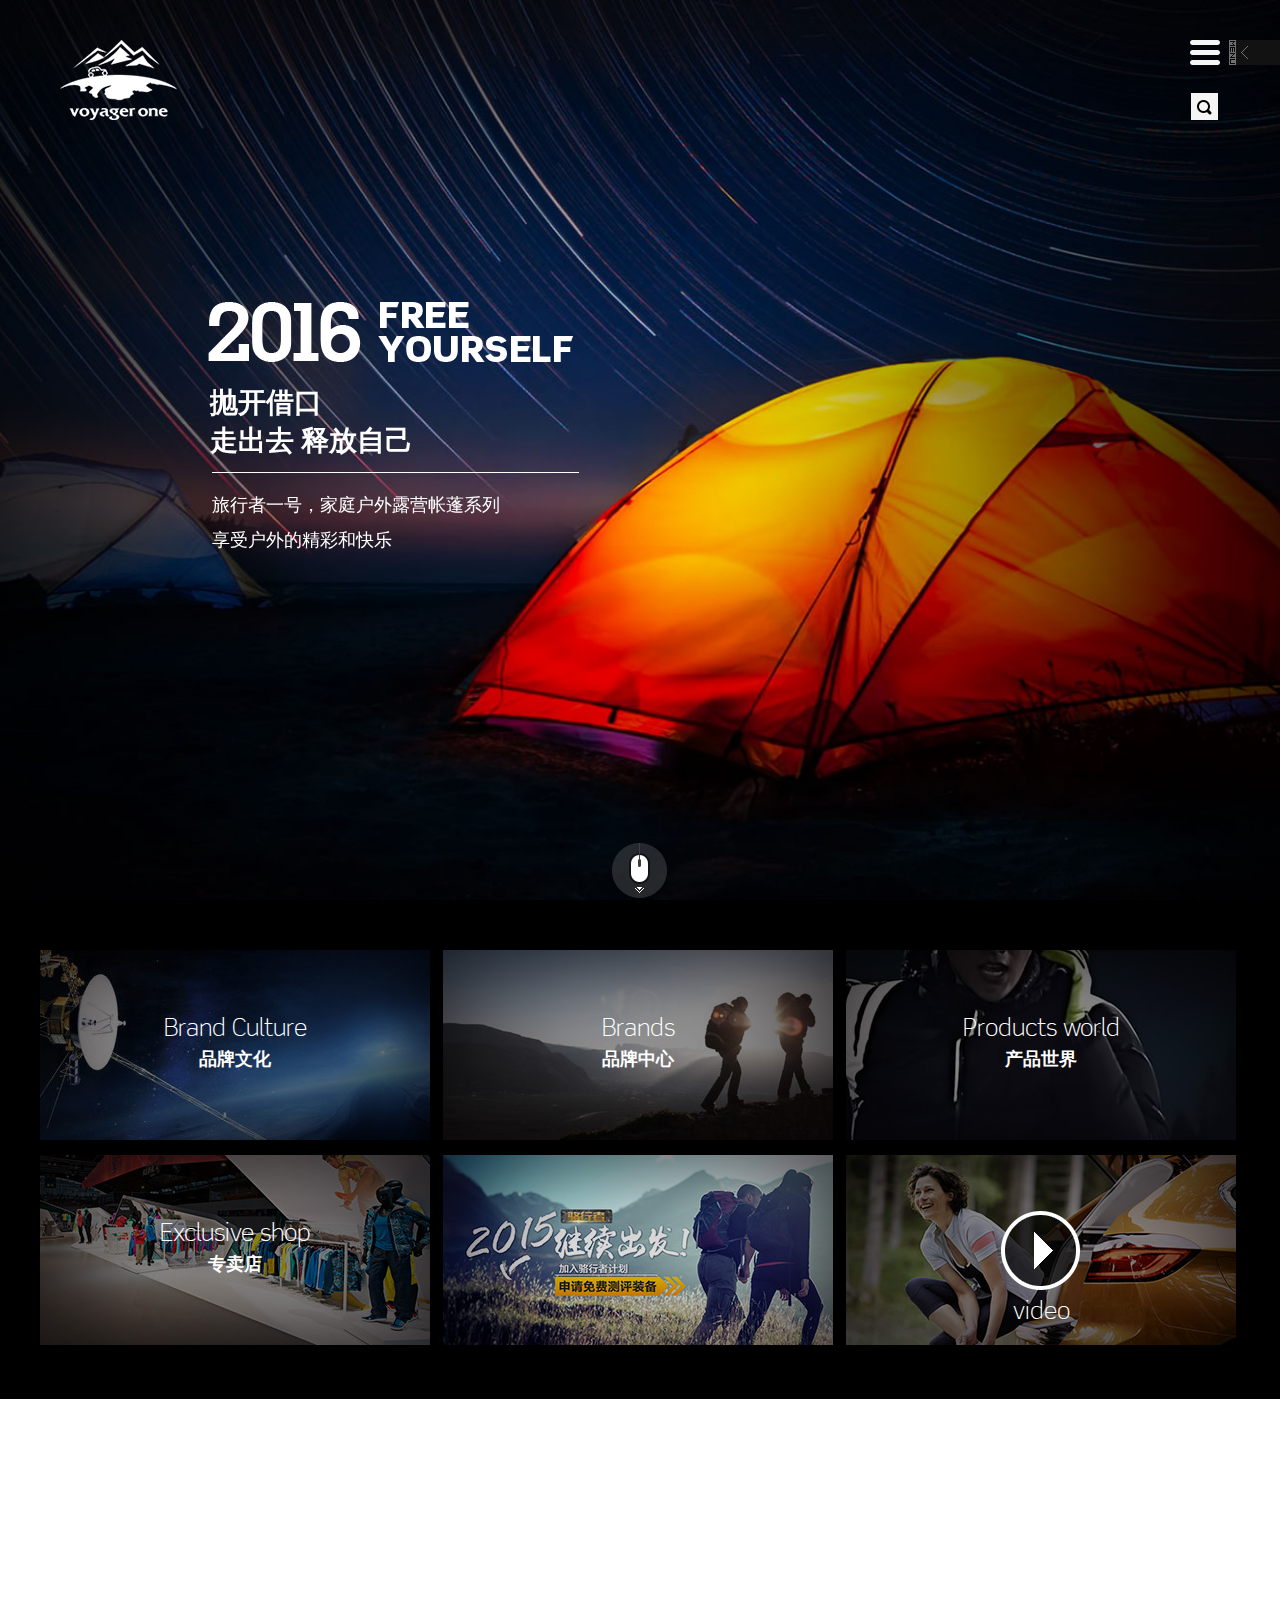
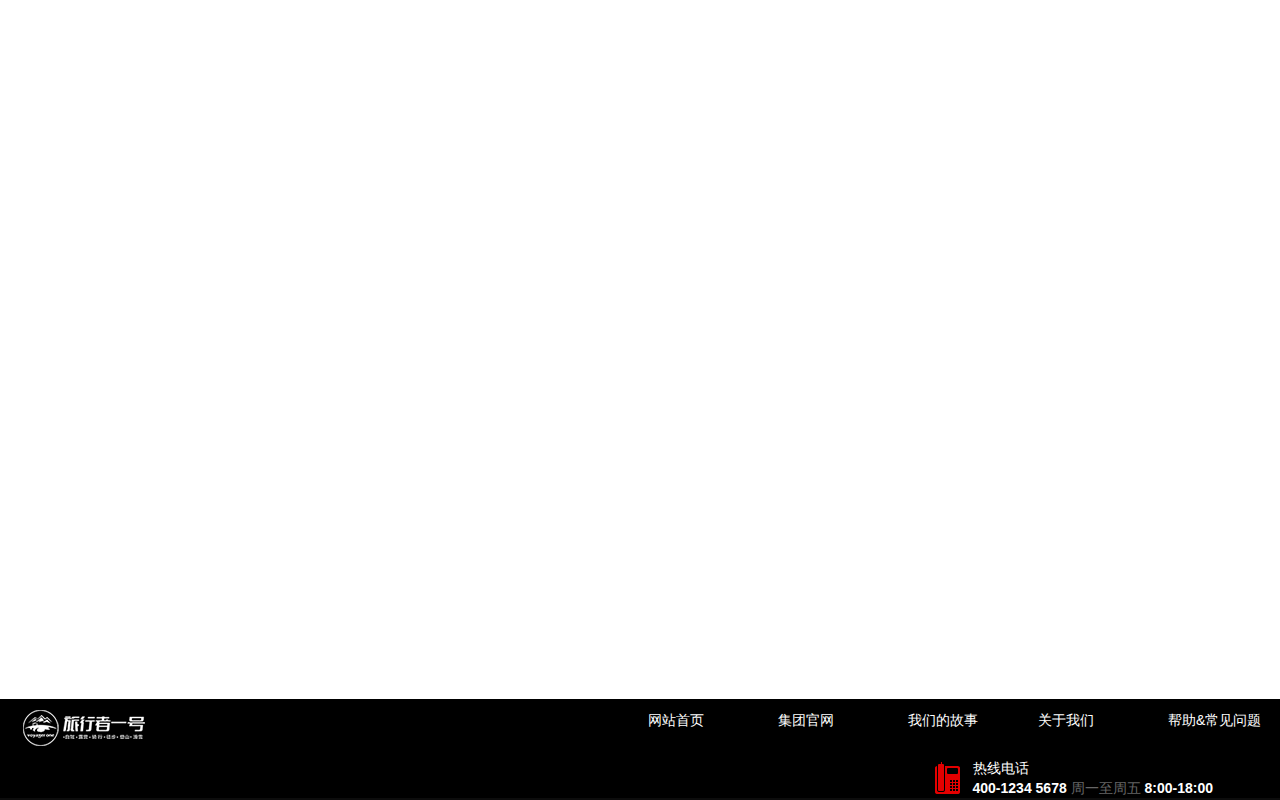
<file: index.html>
<!DOCTYPE html>
<html>
<head lang="en">
    <meta charset="UTF-8">
    <meta name="viewport"
          content="width=device-width, user-scalable=no, initial-scale=1.0, maximum-scale=1.0, minimum-scale=1.0"/>
    <meta name="apple-mobile-web-app-capable" content="yes">
    <meta name="apple-mobile-web-app-status-bar-style" content="black-translucent">
    <meta name="format-detection" content="telephone=yes">
    <meta name="format-detection" content="email=yes">
    <title>首页-旅行者一号zz</title>
    <link rel="stylesheet" href="css/style.css"/>
    <!--[if lt IE 9]>
    <script src="js/respond.min.js"></script>
	<![endif]--> 
</head>
<body>
<div class="index-header js-wh" id="index">
    <div class="header clearFix">
        <h1 class="logo"><a href="/">旅行者一号</a></h1>
        <div class="navSearch">
            <div class="nav" style="width: 0;">
                <span class="nav-bar"></span>
                <ul class="clearFix" style="margin-left: 50px;">
                    <li class="current"><a href="/">首页</a></li>
                    <li><a href="about.html">关于我们</a></li>
                    <li><a href="news.html">一号资讯</a></li>
                    <li><a href="brand.html">品牌世界</a></li>
                    <li><a href="product.html">产品中心</a></li>
                    <li><a href="bussiness.html">招商加盟</a></li>
                    <li><a href="contact.html">联系我们</a></li>
                </ul>
            </div>
            <form class="search">
                <input style="display: none; right: -150px;" class="text" type="text" value="" />
                <input class="btn" type="submit" value="" />
                <a style="display: none;" class="back" href="/#index-middle">返回</a>
            </form>
        </div>
    </div>

    <div class="info">
        <img src="images/index-bg-zi.png" width="100%" />
        <h3>抛开借口<br />走出去  释放自己</h3>
        <p>旅行者一号，家庭户外露营帐蓬系列<br />享受户外的精彩和快乐</p>
    </div>

    <div class="mouseDown js-backForth">鼠标滚动，浏览更多</div>
</div>

<div class="index-middle" id="index-middle">
    <div class="index-m-list">
        <ul class="clearFix">
            <li>
                <a href="about.html">
                    <div class="index-m-name">
                        <span class="index-m-en">Brand Culture</span>
                        <span class="index-m-cn">品牌文化</span>
                        <span class="index-m-more" style="display:none;"><i>查看</i></span>
                    </div>
                    <img src="images/01.jpg" />
                    <i class="opacity" style="display:none;"></i>
                </a>
            </li>
            <li>
                <a href="brand.html">
                    <div class="index-m-name">
                        <span class="index-m-en">Brands</span>
                        <span class="index-m-cn">品牌中心</span>
                        <span class="index-m-more" style="display:none;"><i>查看</i></span>
                    </div>
                    <img src="images/02.jpg" />
                    <i class="opacity" style="display:none;"></i>
                </a>
            </li>
            <li>
                <a href="product.html">
                    <div class="index-m-name">
                        <span class="index-m-en">Products world</span>
                        <span class="index-m-cn">产品世界</span>
                        <span class="index-m-more" style="display:none;"><i>查看</i></span>
                    </div>
                    <img src="images/03.jpg" />
                    <i class="opacity" style="display:none;"></i>
                </a>
            </li>
            <li>
                <a href="bussiness.html">
                    <div class="index-m-name">
                        <span class="index-m-en">Exclusive shop</span>
                        <span class="index-m-cn">专卖店</span>
                        <span class="index-m-more" style="display:none;"><i>查看</i></span>
                    </div>
                    <img src="images/04.jpg" />
                    <i class="opacity" style="display:none;"></i>
                </a>
            </li>
            <li>
                <a href="news-detail.html">
                    <img src="images/05.jpg" />
                    <i class="opacity" style="display:none;"></i>
                </a>
            </li>
            <li>
                <a href="javascript:void(0);">
                	<div class="index-m-video js-video" link="http://player.ku6.com/refer/PyeR7gr3V5V9siyjkhvkcA../v.swf">
                    	<i></i>
                        <span class="index-m-en">video</span>
                    </div>
                    <img src="images/06.jpg" />
                    <i class="opacity" style="display:none;"></i>
                </a>
            </li>
        </ul>
    </div>
</div>

<div class="js-wh"></div>

<div class="index-footer clearFix">
	<a class="footer-logo" href="/">旅行者一号</a>
    <ul class="footer-nav">
    	<li><a href="/">网站首页</a></li>
        <li><a href="##">集团官网</a></li>
        <li><a href="story.html">我们的故事</a></li>
        <li><a href="about.html">关于我们</a></li>
        <li><a href="help.html">帮助&amp;常见问题</a></li>
    </ul>
    <div class="footer-telShare">
        <div class="f-share">
        			<div class="bdsharebuttonbox">
                        <a href="#" class="bds_tsina" data-cmd="tsina" title="分享到新浪微博"></a>
                        <a href="#" class="bds_weixin" data-cmd="weixin" title="分享到微信"></a>
            		</div>
					<script>
                    window._bd_share_config={"common":{"bdSnsKey":{},"bdText":"","bdMini":"2","bdMiniList":false,"bdPic":"","bdStyle":"0","bdSize":"16"},"share":{}};with(document)0[(getElementsByTagName('head')[0]||body).appendChild(createElement('script')).src='http://bdimg.share.baidu.com/static/api/js/share.js?v=89860593.js?cdnversion='+~(-new Date()/36e5)];
                    </script>
        </div>
        <dl class="f-tel">
        	<dt>热线电话</dt>
            <dd>400-1234 5678 <span>周一至周五</span> 8:00-18:00</dd>
        </dl>
    </div>
</div>

<div class="fixed-video" style="display:none;">
	<div class="fixed-video-main">
    	<i class="fixed-video-xx">×</i>
        <div class="fixed-video-v"></div>
    </div>
</div>

<!--第一块固定图-->
<div class="index-bg js-adaptive">
    <img class="js-adaptive-img" src="images/index-bg.jpg" />
</div>

<!--第二块固定图-->
<div class="index-flash js-adaptive">
	<ul>
    	<li class="current"><img class="js-adaptive2-img" src="images/index-01.jpg" /></li>
        <li style="display:none;"><img class="js-adaptive2-img" src="images/index-02.jpg" /></li>
        <li style="display:none;"><img class="js-adaptive2-img" src="images/index-03.jpg" /></li>
    </ul>
</div>

<div class="side-nav" style=" right: -300px;">
    <ul>
        <li><a href="/">首页</a></li>
        <li><a href="about.html">关于我们</a></li>
        <li class="current"><a href="news.html">一号资讯</a></li>
        <li><a href="brand.html">品牌世界</a></li>
        <li><a href="product.html">产品中心</a></li>
        <li><a href="bussiness.html">招商加盟</a></li>
        <li><a href="contact.html">联系我们</a></li>
    </ul>
</div>

<script src="js/jquery-1.7.1.min.js"></script>
<script src="js/app.js"></script>
</body>
</html>
</file>
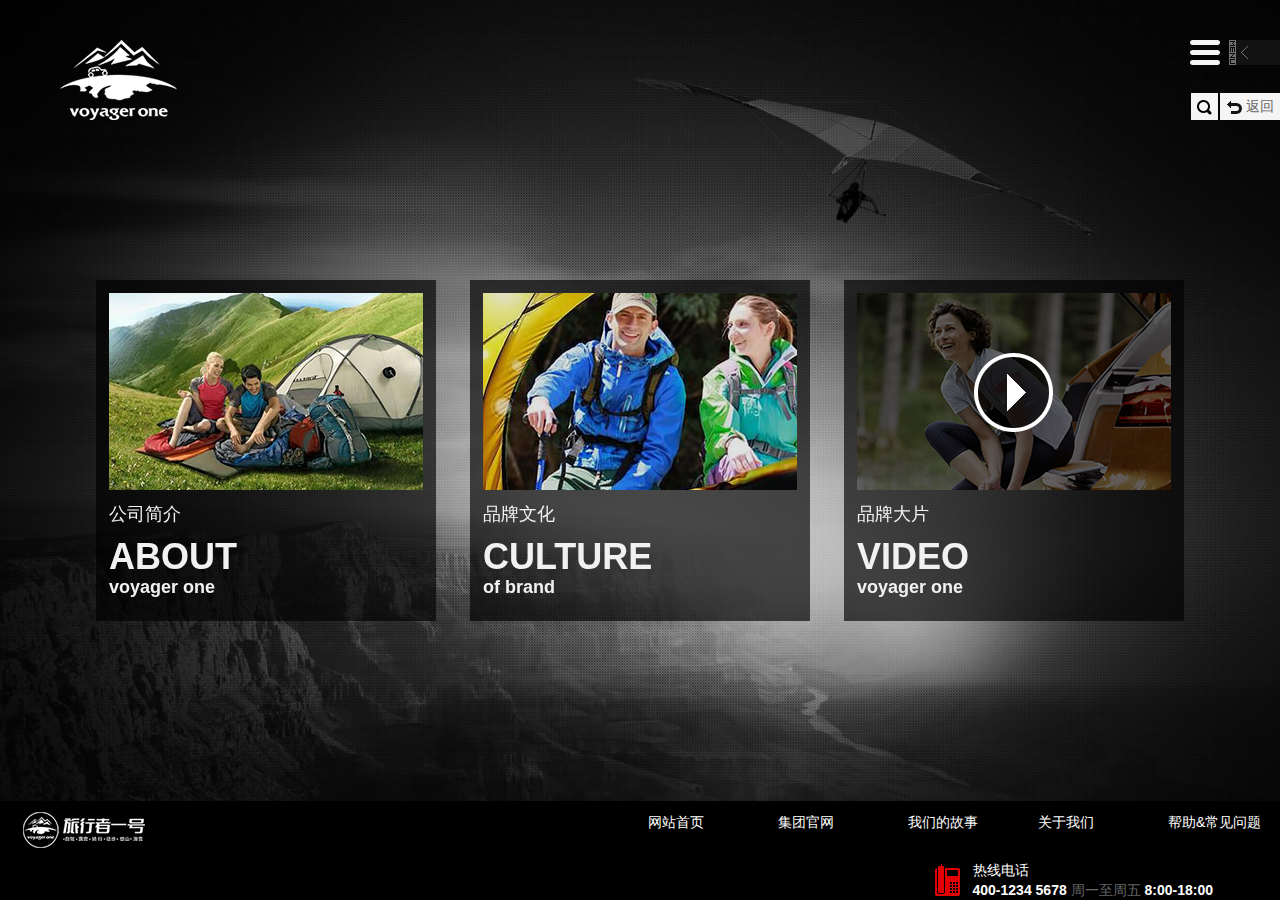
<file: about.html>
﻿<!DOCTYPE html>
<html>
<head lang="en">
    <meta charset="UTF-8">
    <meta name="viewport"
          content="width=device-width, user-scalable=no, initial-scale=1.0, maximum-scale=1.0, minimum-scale=1.0"/>
    <meta name="apple-mobile-web-app-capable" content="yes">
    <meta name="apple-mobile-web-app-status-bar-style" content="black-translucent">
    <meta name="format-detection" content="telephone=yes">
    <meta name="format-detection" content="email=yes">
    <title>关于我们-旅行者一号</title>
    <link rel="stylesheet" href="css/style.css"/>
    <!--[if lt IE 9]>
    <script src="js/respond.min.js"></script>
	<![endif]--> 
</head>
<body>
<div class="index-header js-wh" id="about">
    <div class="header clearFix">
        <h1 class="logo"><a href="/">旅行者一号</a></h1>
        <div class="navSearch">
            <div class="nav" style="width: 0;">
                <span class="nav-bar"></span>
                <ul class="clearFix" 
                style="margin-left: 50px;">
                    <li><a href="/">首页</a></li>
                    <li class="current">
                        <a href="about.html">关于我们</a>
                    </li>
                    <li><a href="news.html">一号资讯</a></li>
                    <li><a href="brand.html">品牌世界</a></li>
                    <li><a href="product.html">产品中心</a></li>
                    <li><a href="bussiness.html">招商加盟</a></li>
                    <li>
                        <a href="contact.html">联系我们</a>
                    </li>
                </ul>
            </div>
            <form class="search">
                <input 
                style="display: none; right: -150px;" class="text" type="text" value="" />
                <input 
                class="btn" type="submit" value="" />
                <a class="back" href="/#index-middle">返回</a>
            </form>
        </div>
    </div>
    
    <div class="about-list">
    	<ul>
        	<li class="js-text" link="json/about1.json?id=2">
            	<span class="about-l-img"><img src="images/about-01.jpg" /></span>
                <span class="about-l-tit">公司简介</span>
                <span class="about-l-en">ABOUT</span>
                <span class="about-l-enSmall">voyager one</span>
            </li>
            <li class="js-text" link="json/about2.json?id=1">
            	<span class="about-l-img"><img src="images/about-02.jpg" /></span>
                <span class="about-l-tit">品牌文化</span>
                <span class="about-l-en">CULTURE</span>
                <span class="about-l-enSmall">of brand</span>
            </li>
            <li 
            
            class="js-video" link="http://player.ku6.com/refer/PyeR7gr3V5V9siyjkhvkcA../v.swf">
            	<span class="about-l-img">
                	<em class="video-arrow"><i></i></em>
                    <img src="images/about-03.jpg" />
                </span>
                <span class="about-l-tit">品牌大片</span>
                <span class="about-l-en">VIDEO</span>
                <span class="about-l-enSmall">voyager one</span>
            </li>
        </ul>
    </div>
</div>

<div class="fixed-text js-text-fixed" style="display:none;">
<div class="fixed-text-content">
    <i class="fixed-text-xx">×</i><div class="fixed-text-main">
        <div class="fixed-text-img">
            <a class="fixed-a-l js-flash-l" href="javascript:void(0);">&lt;</a>
            <ul>
                
            </ul>
            <a class="fixed-a-r js-flash-r" href="javascript:void(0);">&gt;</a>
        </div>
        <div class="fixed-text-m">
            <div class="f-t-nav" style="display:none;">
                
            </div>
            <div class="f-t-navM">
                <h3 class="title"></h3>
                <div class="info"></div>
                <div class="main">
                    
                </div>
            </div>
        </div>
    </div>
</div>
</div>


<div class="footer clearFix">
	<a class="footer-logo" href="/">旅行者一号</a>
    <ul class="footer-nav">
    	<li><a href="/">网站首页</a></li>
        <li><a href="##">集团官网</a></li>
        <li><a href="story.html">我们的故事</a></li>
        <li><a href="about.html">关于我们</a></li>
        <li><a href="help.html">帮助&amp;常见问题</a></li>
    </ul>
    <div class="footer-telShare">
        <div class="f-share">
        			<div class="bdsharebuttonbox">
                        <a href="#" class="bds_tsina" data-cmd="tsina" title="分享到新浪微博"></a>
                        <a href="#" class="bds_weixin" data-cmd="weixin" title="分享到微信"></a>
            		</div>
					<script>
                    window._bd_share_config={"common":{"bdSnsKey":{},"bdText":"","bdMini":"2","bdMiniList":false,"bdPic":"","bdStyle":"0","bdSize":"16"},"share":{}};with(document)0[(getElementsByTagName('head')[0]||body).appendChild(createElement('script')).src='http://bdimg.share.baidu.com/static/api/js/share.js?v=89860593.js?cdnversion='+~(-new Date()/36e5)];
                    </script>
        </div>
        <dl class="f-tel">
        	<dt>热线电话</dt>
            <dd>400-1234 5678 <span>周一至周五</span> 8:00-18:00</dd>
        </dl>
    </div>
</div>

<div class="fixed-video" style="display:none;">
<div class="fixed-video-main">
    	<i class="fixed-video-xx">×</i>
        <div class="fixed-video-v"></div>
    </div>
</div>



<!--第一块固定图-->
<div class="index-bg js-adaptive">
    <img class="js-adaptive-img" src="images/about-bg.jpg" />
</div>

<div class="side-nav" style=" right: -300px;">
    <ul>
        <li><a href="/">首页</a></li>
        <li class="current"><a href="about.html">关于我们</a></li>
        <li><a href="news.html">一号资讯</a></li>
        <li><a href="brand.html">品牌世界</a></li>
        <li><a href="product.html">产品中心</a></li>
        <li><a href="bussiness.html">招商加盟</a></li>
        <li><a href="contact.html">联系我们</a></li>
    </ul>
</div>

<script src="js/jquery-1.7.1.min.js"></script>

<!-- 滚动条插件 置于jquery后-->
<script src="js/jquery.jscrollpane.min.js"></script>

<script src="js/app.js"></script>

<!----此网页相关ajax----->
<script>
$('.js-text').click(function(){
	var winW=$(window).width();
	var winH=$(window).height();
	var ww,hh;
	if(winW>1300 && winH>600)
	{
		ww=1200;
		hh=500;
	}
	else
	{
		ww=Math.round(winW*80/100);
		hh=Math.round(winH*80/100);
	}

	var templetaHtml='<div class="fixed-text-img"><a class="fixed-a-l js-flash-l" href="javascript:void(0);">&lt;</a><ul></ul><a class="fixed-a-r js-flash-r" href="javascript:void(0);">&gt;</a></div><div class="fixed-text-m"><div class="f-t-nav" style="display:none;"></div><div class="f-t-navM"><h3 class="title"></h3><div class="info"></div><div class="main"></div></div></div>';//模板
	
	$('.js-text-fixed .fixed-text-content').css({width:ww+'px',height:hh+'px',marginLeft:-(ww)/2+"px",marginTop:-(hh)/2+"px"});	
	$('.js-text-fixed .fixed-text-main').html(templetaHtml);
	
	var aLink=$(this).attr('link');
	$.ajax({
		type:"get",
		url:aLink,
		dataType:'json',
		success:function(json){
			//console.log(json);
			var imgArr=json.imgUrl;
			var textArr=json.text;
			var imgHtml='';
			for(var i=0;i<imgArr.length;i++)
			{
				if(i==0)
				{
					imgHtml+='<li class="current"><img src="'+imgArr[i]+'" /></li>';
				}
				else
				{
					imgHtml+='<li style="display:none;"><img src="'+imgArr[i]+'" /></li>';
				}
			}
			$('.js-text-fixed .fixed-text-img ul').html(imgHtml);
			
			if(textArr.length==1)
			{
				$('.js-text-fixed .title').text(textArr[0].title);
				$('.js-text-fixed .info').text(textArr[0].tag);
				$('.js-text-fixed .main').html(textArr[0].content);
			}
			else if(textArr.length>1)
			{
				
				var aHtml='';//切换导航
				
				var fHtml='<div class="f-t-navM" style="display:none;">'+$('.js-text-fixed .f-t-navM').html()+"</div>";
				for(var k=0;k<textArr.length;k++)
				{
					if(k!=0)
						fHtml+=fHtml;
				}
				$('.js-text-fixed .f-t-navM').after(fHtml);
				
				
				for(var j=0;j<textArr.length;j++)
				{
					if(j==0)
					{
						aHtml+='<a class="current" href="javascript:void(0);">'+textArr[j].title+'</a>';
					}
					else
					{
						aHtml+='<a href="javascript:void(0);">'+textArr[j].title+'</a>';
					}
					$('.js-text-fixed .f-t-navM').eq(j).children('.title').text("·");
					$('.js-text-fixed .f-t-navM').eq(j).children('.info').text(textArr[j].tag);
					$('.js-text-fixed .f-t-navM').eq(j).children('.main').html(textArr[j].content);
				}
				$('.js-text-fixed .f-t-nav').show().html(aHtml);
			}
			$('.js-text-fixed').fadeIn(500,function(){
				//$('.js-text-fixed .fixed-text-main').jScrollPane();
				$('.fixed-text-m').jScrollPane();
			});
			
		},
		error:function(status){
			alert("请求繁忙，请稍后重试！");
		}
	});
});
</script>
</body>
</html>
</file>
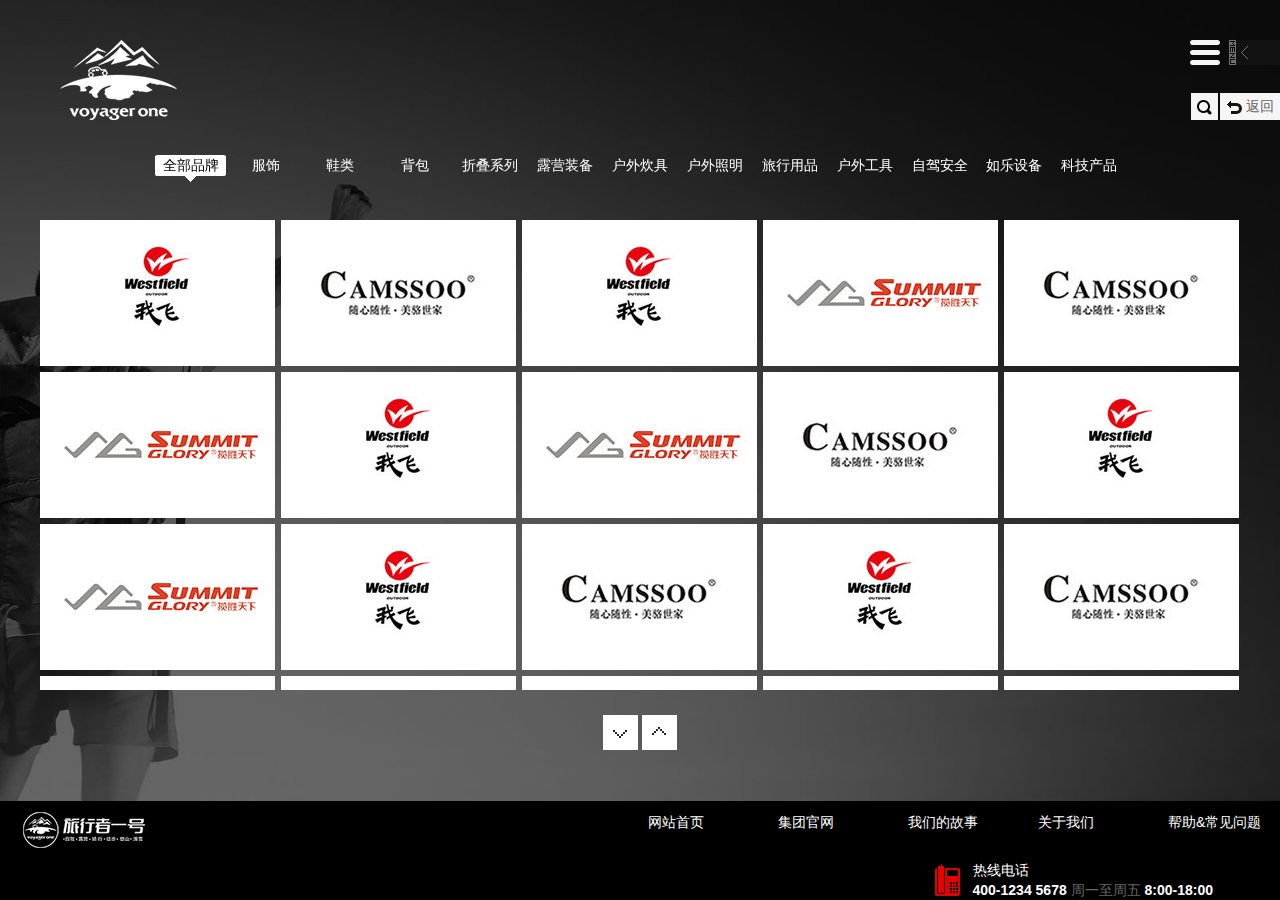
<file: brand.html>
<!DOCTYPE html>
<html>
<head lang="en">
    <meta charset="UTF-8">
    <meta name="viewport"
          content="width=device-width, user-scalable=no, initial-scale=1.0, maximum-scale=1.0, minimum-scale=1.0"/>
    <meta name="apple-mobile-web-app-capable" content="yes">
    <meta name="apple-mobile-web-app-status-bar-style" content="black-translucent">
    <meta name="format-detection" content="telephone=yes">
    <meta name="format-detection" content="email=yes">
    <title>品牌世界-旅行者一号</title>
    <link rel="stylesheet" href="css/style.css"/>
    <!--[if lt IE 9]>
    <script src="js/respond.min.js"></script>
	<![endif]--> 
</head>
<body>
<div class="index-header js-wh" id="brand">
    <div class="header clearFix">
        <h1 class="logo"><a href="/"><span title="旅行者一号">旅行者一号</span></a></h1>
        <div class="navSearch">
            <div class="nav" style="width: 0;">
                <span class="nav-bar"></span>
                <ul class="clearFix" style="margin-left: 50px;">
                    <li><a href="/">首页</a></li>
                    <li><a href="about.html">关于我们</a></li>
                    <li><a href="news.html">一号资讯</a></li>
                    <li class="current"><a href="brand.html">品牌世界</a></li>
                    <li><a href="product.html">产品中心</a></li>
                    <li><a href="bussiness.html">招商加盟</a></li>
                    <li><a href="contact.html">联系我们</a></li>
                </ul>
            </div>
            <form class="search">
                <input style="display: none; right: -150px;" class="text" type="text" value="" />
                <input class="btn" type="submit" value="" />
                <a class="back" href="/#index-middle">返回</a>
            </form>
        </div>
    </div>

    <div class="brand">
    	<div class="brand-navM">
            <div class="brand-nav">
                <a class="current" data-class="*" href="javascript:void(0);">全部品牌</a>
                <a data-class=".js-clothes" href="javascript:void(0);">服饰</a>
                <a data-class=".js-shoes" href="javascript:void(0);">鞋类</a>
                <a data-class=".js-pack" href="javascript:void(0);">背包</a>
                <a data-class=".js-fold" href="javascript:void(0);">折叠系列</a>
                <a data-class=".js-camping" href="javascript:void(0);">露营装备</a>
                <a data-class=".js-cooker" href="javascript:void(0);">户外炊具</a>
                <a data-class=".js-lighting" href="javascript:void(0);">户外照明</a>
                <a data-class=".js-outfit" href="javascript:void(0);">旅行用品</a>
                <a data-class=".js-tools" href="javascript:void(0);">户外工具</a>
                <a data-class=".js-selfDriving" href="javascript:void(0);">自驾安全</a>
                <a data-class=".js-device" href="javascript:void(0);">如乐设备</a>
                <a data-class=".js-technology" href="javascript:void(0);">科技产品</a>
            </div>
        </div>
        <div class="brand-listM">
        	<div class="brand-list">
            	<ul class="clearFix js-brandLink js-b-ul">
                	<li class="js-device" link="json/brand.json?id=1">
                    	<img src="images/brand-02.jpg" />
                        <span>美骆世家<i></i></span>
                    </li>
                	<li class="js-clothes" link="json/brand.json?id=2">
                    	<img src="images/brand-01.jpg" />
                        <span>美骆世家</span>
                    </li>
                    <li class="js-shoes" link="json/brand.json?id=3">
                    	<img src="images/brand-02.jpg" />
                        <span>美骆世家<i></i></span>
                    </li>
                    <li class="js-clothes" link="json/brand.json?id=4">
                    	<img src="images/brand-03.jpg" />
                        <span>美骆世家<i></i></span>
                    </li>
                    <li class="js-selfDriving" link="json/brand.json?id=5">
                    	<img src="images/brand-01.jpg" />
                        <span>美骆世家<i></i></span>
                    </li>
                    <li class="js-cooker" link="json/brand.json?id=6">
                    	<img src="images/brand-03.jpg" />
                        <span>美骆世家<i></i></span>
                    </li>
                    <li class="js-lighting" link="json/brand.json?id=7">
                    	<img src="images/brand-02.jpg" />
                        <span>美骆世家<i></i></span>
                    </li>
                    <li class="js-tools" link="json/brand.json?id=8">
                    	<img src="images/brand-03.jpg" />
                        <span>美骆世家<i></i></span>
                    </li>
                    <li class="js-fold" link="json/brand.json?id=9">
                    	<img src="images/brand-01.jpg" />
                        <span>美骆世家<i></i></span>
                    </li>
                    <li class="js-shoes" link="json/brand.json?id=10">
                    	<img src="images/brand-02.jpg" />
                        <span>美骆世家<i></i></span>
                    </li>
                    <li class="js-pack" link="json/brand.json?id=11">
                    	<img src="images/brand-03.jpg" />
                        <span>美骆世家<i></i></span>
                    </li>
                    <li class="js-outfit" link="json/brand.json?id=12">
                    	<img src="images/brand-02.jpg" />
                        <span>美骆世家<i></i></span>
                    </li>
                    <li class="js-fold" link="json/brand.json?id=13">
                    	<img src="images/brand-01.jpg" />
                        <span>美骆世家<i></i></span>
                    </li>
                    <li class="js-device" link="json/brand.json?id=14">
                    	<img src="images/brand-02.jpg" />
                        <span>美骆世家<i></i></span>
                    </li>
                    <li class="js-technology" link="json/brand.json?id=15">
                    	<img src="images/brand-01.jpg" />
                        <span>美骆世家<i></i></span>
                    </li>
                    <li class="js-shoes" link="json/brand.json?id=16">
                    	<img src="images/brand-03.jpg" />
                        <span>美骆世家<i></i></span>
                    </li>
                    <li class="js-selfDriving" link="json/brand.json?id=17">
                    	<img src="images/brand-01.jpg" />
                        <span>美骆世家<i></i></span>
                    </li>
                    <li class="js-camping" link="json/brand.json?id=18">
                    	<img src="images/brand-02.jpg" />
                        <span>美骆世家<i></i></span>
                    </li>
                    <li class="js-tools" link="json/brand.json?id=19">
                    	<img src="images/brand-01.jpg" />
                        <span>美骆世家<i></i></span>
                    </li>
                    <li class="js-lighting" link="json/brand.json?id=20">
                    	<img src="images/brand-03.jpg" />
                        <span>美骆世家<i></i></span>
                    </li>
                    <li class="js-pack" link="json/brand.json?id=21">
                    	<img src="images/brand-01.jpg" />
                        <span>美骆世家<i></i></span>
                    </li>
                    <li class="js-camping" link="json/brand.json?id=22">
                    	<img src="images/brand-03.jpg" />
                        <span>美骆世家<i></i></span>
                    </li>
                    <li class="js-cooker" link="json/brand.json?id=23">
                    	<img src="images/brand-02.jpg" />
                        <span>美骆世家<i></i></span>
                    </li>
                    <li class="js-outfit" link="json/brand.json?id=24">
                    	<img src="images/brand-01.jpg" />
                        <span>美骆世家<i></i></span>
                    </li>
                    <li class="js-technology" link="json/brand.json?id=25">
                    	<img src="images/brand-01.jpg" />
                        <span>美骆世家<i></i></span>
                    </li>
                    <li class="js-shoes" link="json/brand.json?id=16">
                    	<img src="images/brand-03.jpg" />
                        <span>美骆世家<i></i></span>
                    </li>
                    <li class="js-selfDriving" link="json/brand.json?id=17">
                    	<img src="images/brand-01.jpg" />
                        <span>美骆世家<i></i></span>
                    </li>
                    <li class="js-camping" link="json/brand.json?id=18">
                    	<img src="images/brand-02.jpg" />
                        <span>美骆世家<i></i></span>
                    </li>
                    <li class="js-tools" link="json/brand.json?id=19">
                    	<img src="images/brand-01.jpg" />
                        <span>美骆世家<i></i></span>
                    </li>
                    <li class="js-lighting" link="json/brand.json?id=20">
                    	<img src="images/brand-03.jpg" />
                        <span>美骆世家<i></i></span>
                    </li>
                    <li class="js-pack" link="json/brand.json?id=21">
                    	<img src="images/brand-01.jpg" />
                        <span>美骆世家<i></i></span>
                    </li>
                    <li class="js-camping" link="json/brand.json?id=22">
                    	<img src="images/brand-03.jpg" />
                        <span>美骆世家<i></i></span>
                    </li>
                    <li class="js-cooker" link="json/brand.json?id=23">
                    	<img src="images/brand-02.jpg" />
                        <span>美骆世家<i></i></span>
                    </li>
                    <li class="js-outfit" link="json/brand.json?id=24">
                    	<img src="images/brand-01.jpg" />
                        <span>美骆世家<i></i></span>
                    </li>
                    <li class="js-technology" link="json/brand.json?id=25">
                    	<img src="images/brand-01.jpg" />
                        <span>美骆世家<i></i></span>
                    </li>
                    <li class="js-shoes" link="json/brand.json?id=16">
                    	<img src="images/brand-03.jpg" />
                        <span>美骆世家<i></i></span>
                    </li>
                    <li class="js-selfDriving" link="json/brand.json?id=17">
                    	<img src="images/brand-01.jpg" />
                        <span>美骆世家<i></i></span>
                    </li>
                    <li class="js-camping" link="json/brand.json?id=18">
                    	<img src="images/brand-02.jpg" />
                        <span>美骆世家<i></i></span>
                    </li>
                    <li class="js-tools" link="json/brand.json?id=19">
                    	<img src="images/brand-01.jpg" />
                        <span>美骆世家<i></i></span>
                    </li>
                    <li class="js-lighting" link="json/brand.json?id=20">
                    	<img src="images/brand-03.jpg" />
                        <span>美骆世家<i></i></span>
                    </li>
                    <li class="js-pack" link="json/brand.json?id=21">
                    	<img src="images/brand-01.jpg" />
                        <span>美骆世家<i></i></span>
                    </li>
                    <li class="js-camping" link="json/brand.json?id=22">
                    	<img src="images/brand-03.jpg" />
                        <span>美骆世家<i></i></span>
                    </li>
                    <li class="js-cooker" link="json/brand.json?id=23">
                    	<img src="images/brand-02.jpg" />
                        <span>美骆世家<i></i></span>
                    </li>
                    <li class="js-outfit" link="json/brand.json?id=24">
                    	<img src="images/brand-01.jpg" />
                        <span>美骆世家<i></i></span>
                    </li>
                    <li class="js-technology" link="json/brand.json?id=25">
                    	<img src="images/brand-01.jpg" />
                        <span>美骆世家<i></i></span>
                    </li>
                </ul>
            </div>
        </div>
        <div class="brand-btn">
        	<a class="brand-btn-up js-b-up" href="javascript:void(0)">&lt;</a>
            <a class="brand-btn-down js-b-down" href="javascript:void(0)">&gt;</a>
        </div>
    </div>
</div>

<div class="fixed-brand" style="top:100%; display: none;">
    <div class="fixed-brand-main">
        <i class="fixed-brand-xx">×</i>
        <div class="fixed-brand-content">
            <div class="fixed-brand-l">

            </div>
            <div class="fixed-brand-r">

            </div>
        </div>
    </div>
</div>

<div class="footer clearFix">
	<a class="footer-logo" href="/">旅行者一号</a>
    <ul class="footer-nav">
    	<li><a href="/">网站首页</a></li>
        <li><a href="##">集团官网</a></li>
        <li><a href="story.html">我们的故事</a></li>
        <li><a href="about.html">关于我们</a></li>
        <li><a href="help.html">帮助&amp;常见问题</a></li>
    </ul>
    <div class="footer-telShare">
        <div class="f-share">
        			<div class="bdsharebuttonbox">
                        <a href="#" class="bds_tsina" data-cmd="tsina" title="分享到新浪微博"></a>
                        <a href="#" class="bds_weixin" data-cmd="weixin" title="分享到微信"></a>
            		</div>
					<script>
                    window._bd_share_config={"common":{"bdSnsKey":{},"bdText":"","bdMini":"2","bdMiniList":false,"bdPic":"","bdStyle":"0","bdSize":"16"},"share":{}};with(document)0[(getElementsByTagName('head')[0]||body).appendChild(createElement('script')).src='http://bdimg.share.baidu.com/static/api/js/share.js?v=89860593.js?cdnversion='+~(-new Date()/36e5)];
                    </script>
        </div>
        <dl class="f-tel">
        	<dt>热线电话</dt>
            <dd>400-1234 5678 <span>周一至周五</span> 8:00-18:00</dd>
        </dl>
    </div>
</div>


<!--第一块固定图-->
<div class="index-bg js-adaptive">
    <img class="js-adaptive-img" src="images/brand-bg.jpg" />
</div>

<div class="side-nav" style=" right: -300px;">
    <ul>
        <li><a href="/">首页</a></li>
        <li><a href="about.html">关于我们</a></li>
        <li><a href="news.html">一号资讯</a></li>
        <li class="current"><a href="brand.html">品牌世界</a></li>
        <li><a href="product.html">产品中心</a></li>
        <li><a href="bussiness.html">招商加盟</a></li>
        <li><a href="contact.html">联系我们</a></li>
    </ul>
</div>

<script src="js/jquery-1.7.1.min.js"></script>

<!-- 滚动条插件 置于jquery后-->
<script src="js/jquery.jscrollpane.min.js"></script>

<!-- 排序插件 置于jquery后-->
<script src="js/jquery.isotope.min.js"></script>

<script src="js/app.js"></script>

<!----此网页相关ajax----->
<script>
$('.js-b-ul').isotope({
    itemSelector: '.js-b-ul li'
});

$('.brand-nav a').click(function(){
    $(this).addClass('current').siblings('.current').removeClass('current');
    var dataValue=$(this).data('class');
    //console.log(dataValue);
    $('.js-b-ul').css({marginTop:0});
    $('.js-b-ul').isotope({
        itemSelector: '.js-b-ul li',
        filter:dataValue
    });
});

//对应产品数据ajax
$('body').on('click','.js-brandLink  li',function(){
    var url=$(this).attr('link');
    $.ajax({
        type:"get",
        url:url,
        dataType:'json',
        success:function(json){
            $('.fixed-brand-l').html("<img src='"+json.imgUrl+"' />");
            $('.fixed-brand-r').html(json.info);
            $('.fixed-brand').show().animate({top:"0"},600);
        },
        error:function(status){
            alert("请求繁忙，请稍后重试！");
        }
    });
});
</script>
</body>
</html>
</file>
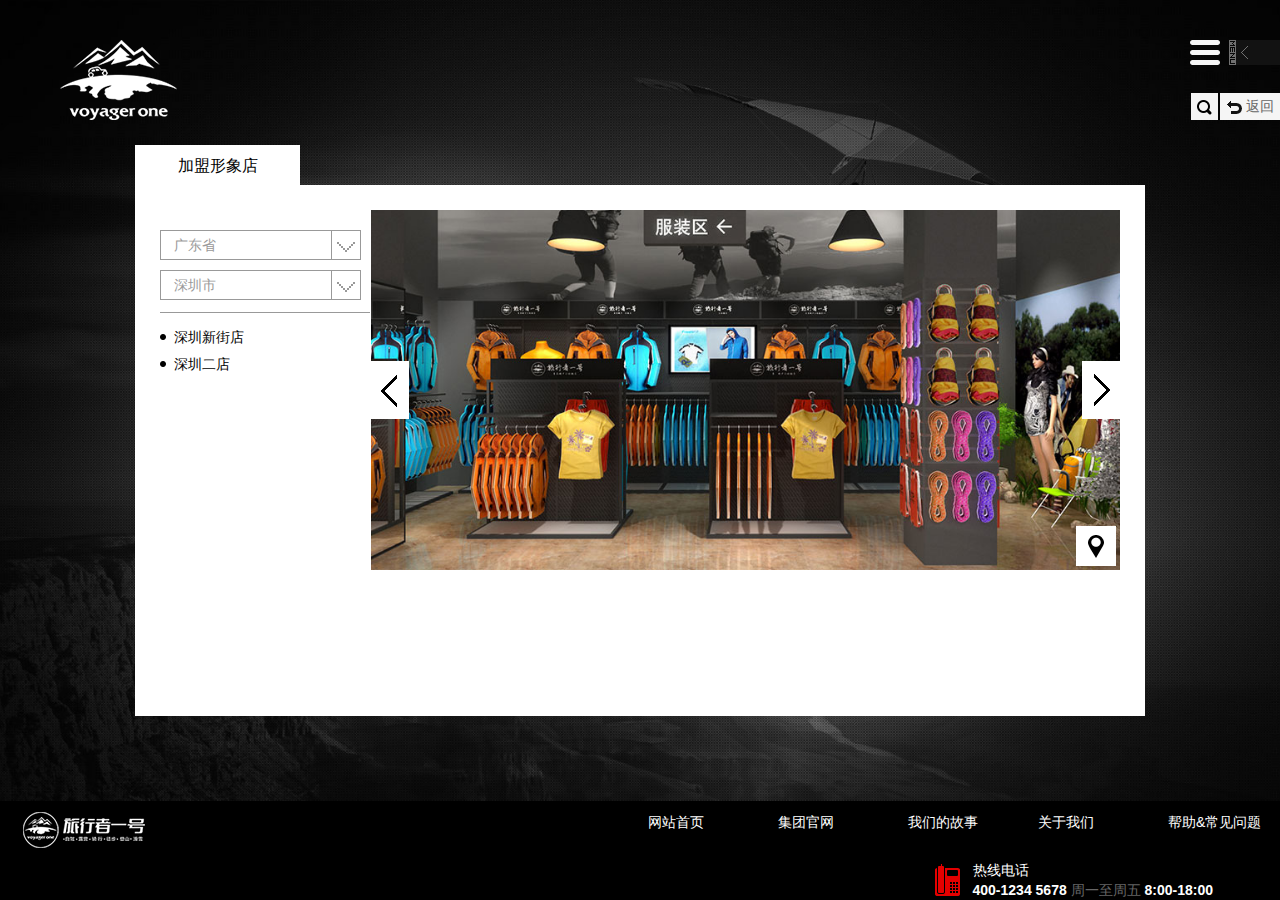
<file: bussiness.html>
<!DOCTYPE html>
<html>
<head lang="en">
    <meta charset="UTF-8">
    <meta name="viewport"
          content="width=device-width, user-scalable=no, initial-scale=1.0, maximum-scale=1.0, minimum-scale=1.0"/>
    <meta name="apple-mobile-web-app-capable" content="yes">
    <meta name="apple-mobile-web-app-status-bar-style" content="black-translucent">
    <meta name="format-detection" content="telephone=yes">
    <meta name="format-detection" content="email=yes">
    <title>招商加盟-旅行者一号</title>
    <link rel="stylesheet" href="css/style.css"/>
    <!--[if lt IE 9]>
    <script src="js/respond.min.js"></script>
	<![endif]--> 
</head>
<body>
<div class="index-header js-wh" id="bussiness">
    <div class="header clearFix">
        <h1 class="logo"><a href="/">旅行者一号</a></h1>
        <div class="navSearch">
            <div class="nav" style="width: 0;">
                <span class="nav-bar"></span>
                <ul class="clearFix" style="margin-left: 50px;">
                    <li><a href="/">首页</a></li>
                    <li><a href="about.html">关于我们</a></li>
                    <li><a href="news.html">一号资讯</a></li>
                    <li><a href="brand.html">品牌世界</a></li>
                    <li><a href="product.html">产品中心</a></li>
                    <li class="current"><a href="bussiness.html">招商加盟</a></li>
                    <li><a href="contact.html">联系我们</a></li>
                </ul>
            </div>
            <form class="search">
                <input style="display: none; right: -150px;" class="text" type="text" value="" />
                <input class="btn" type="submit" value="" />
                <a class="back" href="/#index-middle">返回</a>
            </form>
        </div>
    </div>

    <div class="bussiness">
        <h3 class="bussiness-nav">加盟形象店</h3>
        <div class="bussiness-main">
            <div class="bussiness-l">
                <div class="js-select b-s-01 js-province">
                    <input type="hidden" value="" />
                    <span class="selectText"></span>
                    <i class="arrow"></i>
                    <ul class="selectOption" style="display: none;">
                    </ul>
                </div>

                <div class="js-select b-s-02 js-city">
                    <input type="hidden" value="" />
                    <span class="selectText"></span>
                    <i class="arrow"></i>
                    <ul class="selectOption" style="display: none;">
                    </ul>
                </div>
                
                <div class="bussiness-list js-shop">
                	<ul>
                    </ul>
                </div>
            </div>
            <div class="bussiness-r">
            	<a class="b-f-left js-flash-l" href="javascript:void(0);">&lt;</a>
				<ul class="bussiness-flash"> 	
                </ul>
                <a class="b-f-right js-flash-r" href="javascript:void(0);">&gt;</a>
                
                <a class="b-f-address" href="javascript:void(0);"></a>
                <div class="b-f-info" style="display:none;">
                	<i class="b-f-xx">×</i>
                	<h3 class="b-f-tit">
                        <em></em>
                    </h3>
                    <div class="b-f-addr">
                    	<span></span>
                    </div>
                </div>
            </div>
        </div>
    </div>
</div>


<div class="footer clearFix">
	<a class="footer-logo" href="/">旅行者一号</a>
    <ul class="footer-nav">
    	<li><a href="/">网站首页</a></li>
        <li><a href="##">集团官网</a></li>
        <li><a href="story.html">我们的故事</a></li>
        <li><a href="about.html">关于我们</a></li>
        <li><a href="help.html">帮助&amp;常见问题</a></li>
    </ul>
    <div class="footer-telShare">
        <div class="f-share">
        			<div class="bdsharebuttonbox">
                        <a href="#" class="bds_tsina" data-cmd="tsina" title="分享到新浪微博"></a>
                        <a href="#" class="bds_weixin" data-cmd="weixin" title="分享到微信"></a>
            		</div>
					<script>
                    window._bd_share_config={"common":{"bdSnsKey":{},"bdText":"","bdMini":"2","bdMiniList":false,"bdPic":"","bdStyle":"0","bdSize":"16"},"share":{}};with(document)0[(getElementsByTagName('head')[0]||body).appendChild(createElement('script')).src='http://bdimg.share.baidu.com/static/api/js/share.js?v=89860593.js?cdnversion='+~(-new Date()/36e5)];
                    </script>
        </div>
        <dl class="f-tel">
        	<dt>热线电话</dt>
            <dd>400-1234 5678 <span>周一至周五</span> 8:00-18:00</dd>
        </dl>
    </div>
</div>

<!--第一块固定图-->
<div class="index-bg js-adaptive">
    <img class="js-adaptive-img" src="images/about-bg.jpg" />
</div>

<div class="side-nav" style=" right: -300px;">
    <ul>
        <li><a href="/">首页</a></li>
        <li><a href="about.html">关于我们</a></li>
        <li><a href="news.html">一号资讯</a></li>
        <li><a href="brand.html">品牌世界</a></li>
        <li><a href="product.html">产品中心</a></li>
        <li class="current"><a href="bussiness.html">招商加盟</a></li>
        <li><a href="contact.html">联系我们</a></li>
    </ul>
</div>

<script src="js/jquery-1.7.1.min.js"></script>

<!-- 滚动条插件 置于jquery后-->
<script src="js/jquery.jscrollpane.min.js"></script>

<script src="js/app.js"></script>

<!----此网页相关ajax----->
<script>
//下拉菜单省市，店铺变化
app.jsSelectFun=function(json,shopBool){//shopBool：true表示是店铺名数据了
	var html='';
	if(shopBool)
	{
		for(var i in json.data){
			html+='<li><a href="javascript:void(0)" link="json/bussiness-shop.json?id='+i+'">'+json.data[i]+'</a></li>';
		}
		$(json.parentName+' ul').html(html);
	}
	else
	{
		for(var i in json.data){
			//console.log(i,json.data[i]);
			html+='<li><a href="javascript:void(0)" val="'+i+'">'+json.data[i]+'</a></li>';
		}
		$(json.parentName+' .selectOption').html(html);
		var firstA=$(json.parentName+' .selectOption li:first').children("a");
		var valFirst=firstA.attr('val');
		var aFirstHtml=firstA.text();
		$(json.parentName+' .selectText').html(aFirstHtml);
		$(json.parentName+' input').val(valFirst);
	}
};
//店铺数据变化-ajax
app.shopAjaxFun=function(url){
		$.ajax({
			type:"get",
			url:url,
			dataType:'json',
			success:function(json){
				var imgArr=json.imgUrl;
				var imgHtml='';
				for(var i=0;i<imgArr.length;i++)
				{
					if(i==0)
					{
						imgHtml+='<li class="current"><img src="'+imgArr[i]+'" /></li>';
					}
					else
					{
						imgHtml+='<li style="display:none;"><img src="'+imgArr[i]+'" /></li>';
					}
				}
				$('.bussiness-flash').html(imgHtml);
				$('.b-f-tit em').html(json.shopName);
				$('.b-f-addr span').html(json.address);
				$('.js-shop').jScrollPane();
			},
			error:function(status){
				alert("请求繁忙，请稍后重试！");
			}
		});
};

//网页加载请求省市店铺数据
$.ajax({
	type:"get",
	url:"json/bussiness-provinceCity.json",
	dataType:'json',
	success:function(json){
		/*省*/
		var provinceJson=json.province;
		app.jsSelectFun({
			data:provinceJson,
			parentName:'.js-province'
		});
		/*省*/
		
		/*市*/
		var valProvince=$('.js-province input').val();
		var cityJson=json.city[valProvince];
		app.jsSelectFun({
			data:cityJson,
			parentName:'.js-city'
		});
		/*市*/
		
		/*店铺*/
		var valShop=$('.js-city input').val();
		var shopJson=json.shop[valShop];
		app.jsSelectFun({
			data:shopJson,
			parentName:'.js-shop'
		},true);
		/*店铺*/
		
		/*请求第一家店铺数据*/
		var url=$('.js-shop li:first a').attr('link');//请求地址
		app.shopAjaxFun(url);

	},
	error:function(status){
		alert("请求繁忙，请稍后重试！");
	}
});

/*省切换*/
$('.js-province').on('mouseup','a',function(){
	var val=$(this).attr('val');
	var inputVal=$(this).parents(".js-select").children('input').val();
	//console.log(val,inputVal);
	if(val!=inputVal)
	{
		$.ajax({
			type:"get",
			url:"json/bussiness-provinceCity.json",
			dataType:'json',
			success:function(json){
				/*市*/
				var cityJson=json.city[val];
				app.jsSelectFun({
					data:cityJson,
					parentName:'.js-city'
				});
				/*市*/
				
				/*店铺*/
				var valShop=$('.js-city input').val();
				var shopJson=json.shop[valShop];
				app.jsSelectFun({
					data:shopJson,
					parentName:'.js-shop'
				},true);
				/*店铺*/
				
				/*请求第一家店铺数据*/
				var url=$('.js-shop li:first a').attr('link');//请求地址
				app.shopAjaxFun(url);
			},
			error:function(status){
				alert("请求繁忙，请稍后重试！");
			}
		});
	}
});
/*市切换*/
$('.js-city').on('mouseup','a',function(){
	var val=$(this).attr('val');
	var inputVal=$(this).parents(".js-select").children('input').val();
	//console.log(val,inputVal);
	if(val!=inputVal)
	{
		$.ajax({
			type:"get",
			url:"json/bussiness-provinceCity.json",
			dataType:'json',
			success:function(json){
				/*店铺*/
				var valShop=$('.js-city input').val();
				var shopJson=json.shop[valShop];
				app.jsSelectFun({
					data:shopJson,
					parentName:'.js-shop'
				},true);
				/*店铺*/
				
				/*请求第一家店铺数据*/
				var url=$('.js-shop li:first a').attr('link');//请求地址
				app.shopAjaxFun(url);
			},
			error:function(status){
				alert("请求繁忙，请稍后重试！");
			}
		});
	}
});
/*店铺点击数据变化*/
$('.js-shop').on('mouseup','a',function(){
	var url=$(this).attr('link');//请求地址
	//console.log(url);
	app.shopAjaxFun(url);
});
</script>
</body>
</html>
</file>
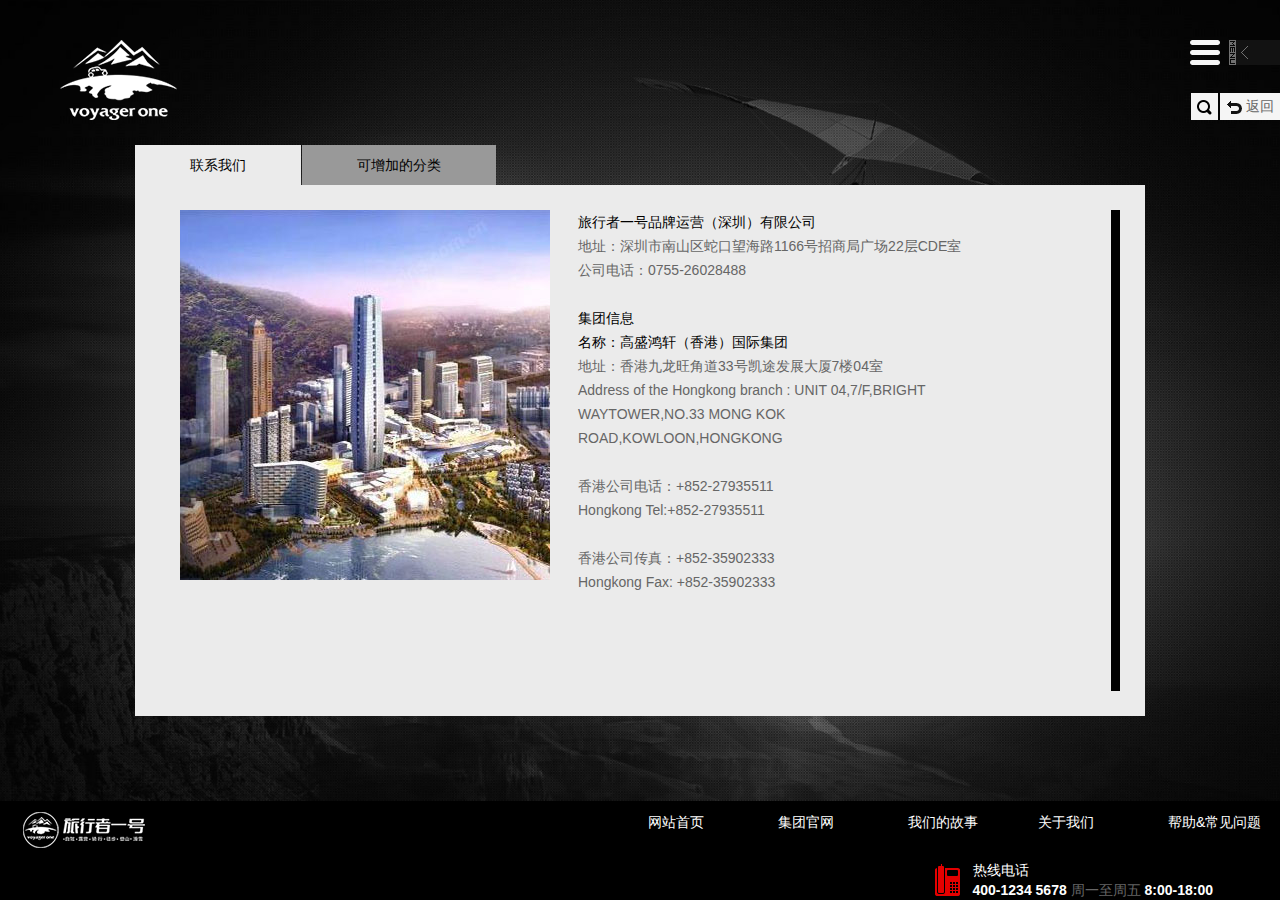
<file: contact.html>
<!DOCTYPE html>
<html>
<head lang="en">
    <meta charset="UTF-8">
    <meta name="viewport"
          content="width=device-width, user-scalable=no, initial-scale=1.0, maximum-scale=1.0, minimum-scale=1.0"/>
    <meta name="apple-mobile-web-app-capable" content="yes">
    <meta name="apple-mobile-web-app-status-bar-style" content="black-translucent">
    <meta name="format-detection" content="telephone=yes">
    <meta name="format-detection" content="email=yes">
    <title>联系我们-旅行者一号</title>
    <link rel="stylesheet" href="css/style.css"/>
    <!--[if lt IE 9]>
    <script src="js/respond.min.js"></script>
	<![endif]--> 
</head>
<body>
<div class="index-header js-wh" id="contact">
    <div class="header clearFix">
        <h1 class="logo"><a href="/">旅行者一号</a></h1>
        <div class="navSearch">
            <div class="nav" style="width: 0;">
                <span class="nav-bar"></span>
                <ul class="clearFix" style="margin-left: 50px;">
                    <li><a href="/">首页</a></li>
                    <li><a href="about.html">关于我们</a></li>
                    <li><a href="news.html">一号资讯</a></li>
                    <li><a href="brand.html">品牌世界</a></li>
                    <li><a href="product.html">产品中心</a></li>
                    <li><a href="bussiness.html">招商加盟</a></li>
                    <li class="current"><a href="contact.html">联系我们</a></li>
                </ul>
            </div>
            <form class="search">
                <input style="display: none; right: -150px;" class="text" type="text" value="" />
                <input class="btn" type="submit" value="" />
                <a class="back" href="/#index-middle">返回</a>
            </form>
        </div>
    </div>

    <div class="contact">
        <div class="contact-nav">
            <a class="current" href="javascript:void(0)">联系我们</a>
            <a href="javascript:void(0)">可增加的分类</a>
        </div>
        <div class="contact-main">
            <img class="c-f" src="images/contact-01.jpg" />
            <dl>
                <dt>旅行者一号品牌运营（深圳）有限公司 </dt>
                <dd>地址：深圳市南山区蛇口望海路1166号招商局广场22层CDE室</dd>
                <dd>公司电话：0755-26028488</dd>
            </dl>
            <dl>
                <dt>集团信息</dt>
                <dt>名称：高盛鸿轩（香港）国际集团</dt>
                <dd>地址：香港九龙旺角道33号凯途发展大厦7楼04室</dd>
                <dd>Address of the Hongkong branch : UNIT 04,7/F,BRIGHT<br /> WAYTOWER,NO.33 MONG KOK<br /> ROAD,KOWLOON,HONGKONG</dd>
            </dl>
            <dl>

                <dd>香港公司电话：+852-27935511</dd>
                <dd>Hongkong Tel:+852-27935511</dd>
            </dl>
            <dl>

                <dd>香港公司传真：+852-35902333</dd>
                <dd>Hongkong Fax: +852-35902333</dd>
            </dl>
        </div>
        <div class="contact-main" style="display: none;">
            <img class="c-f" src="images/contact-01.jpg" />
            <dl>
                <dt>旅行者一号品牌运营（深圳）有限公司 </dt>
                <dd>地址：深圳市南山区蛇口望海路1166号招商局广场22层CDE室</dd>
                <dd>公司电话：0755-26028488</dd>
            </dl>
            <dl>
                <dt>集团信息</dt>
                <dt>名称：高盛鸿轩（香港）国际集团</dt>
                <dd>地址：香港九龙旺角道33号凯途发展大厦7楼04室</dd>
                <dd>Address of the Hongkong branch : UNIT 04,7/F,BRIGHT<br /> WAYTOWER,NO.33 MONG KOK<br /> ROAD,KOWLOON,HONGKONG</dd>
            </dl>
            <dl>

                <dd>香港公司电话：+852-27935511</dd>
                <dd>Hongkong Tel:+852-27935511</dd>
            </dl>
            <dl>

                <dd>香港公司传真：+852-35902333</dd>
                <dd>Hongkong Fax: +852-35902333</dd>
            </dl>
            <dl>
                <dt>旅行者一号品牌运营（深圳）有限公司 </dt>
                <dd>地址：深圳市南山区蛇口望海路1166号招商局广场22层CDE室</dd>
                <dd>公司电话：0755-26028488</dd>
            </dl>
            <dl>
                <dt>集团信息</dt>
                <dt>名称：高盛鸿轩（香港）国际集团</dt>
                <dd>地址：香港九龙旺角道33号凯途发展大厦7楼04室</dd>
                <dd>Address of the Hongkong branch : UNIT 04,7/F,BRIGHT<br /> WAYTOWER,NO.33 MONG KOK<br /> ROAD,KOWLOON,HONGKONG</dd>
            </dl>
            <dl>

                <dd>香港公司电话：+852-27935511</dd>
                <dd>Hongkong Tel:+852-27935511</dd>
            </dl>
            <dl>

                <dd>香港公司传真：+852-35902333</dd>
                <dd>Hongkong Fax: +852-35902333</dd>
            </dl>
        </div>
    </div>
</div>

<div class="fixed-text js-text-fixed" style="display:none;">
	<div class="fixed-text-content">
    	<i class="fixed-text-xx">×</i>
        <div class="fixed-text-main">
            <div class="fixed-text-img">
                <a class="fixed-a-l" href="javascript:void(0);">&lt;</a>
                <ul>
                    
                </ul>
                <a class="fixed-a-r" href="javascript:void(0);">&gt;</a>
            </div>
            <div class="fixed-text-m">
                <div class="f-t-nav" style="display:none;">
                    
                </div>
                <div class="f-t-navM">
                    <h3 class="title"></h3>
                    <div class="info"></div>
                    <div class="main">
                        
                    </div>
                </div>
            </div>
        </div>
    </div>
</div>


<div class="footer clearFix">
	<a class="footer-logo" href="/">旅行者一号</a>
    <ul class="footer-nav">
    	<li><a href="/">网站首页</a></li>
        <li><a href="##">集团官网</a></li>
        <li><a href="story.html">我们的故事</a></li>
        <li><a href="about.html">关于我们</a></li>
        <li><a href="help.html">帮助&amp;常见问题</a></li>
    </ul>
    <div class="footer-telShare">
        <div class="f-share">
        			<div class="bdsharebuttonbox">
                        <a href="#" class="bds_tsina" data-cmd="tsina" title="分享到新浪微博"></a>
                        <a href="#" class="bds_weixin" data-cmd="weixin" title="分享到微信"></a>
            		</div>
					<script>
                    window._bd_share_config={"common":{"bdSnsKey":{},"bdText":"","bdMini":"2","bdMiniList":false,"bdPic":"","bdStyle":"0","bdSize":"16"},"share":{}};with(document)0[(getElementsByTagName('head')[0]||body).appendChild(createElement('script')).src='http://bdimg.share.baidu.com/static/api/js/share.js?v=89860593.js?cdnversion='+~(-new Date()/36e5)];
                    </script>
        </div>
        <dl class="f-tel">
        	<dt>热线电话</dt>
            <dd>400-1234 5678 <span>周一至周五</span> 8:00-18:00</dd>
        </dl>
    </div>
</div>

<div class="fixed-video" style="display:none;">
<div class="fixed-video-main">
    	<i class="fixed-video-xx">×</i>
        <div class="fixed-video-v"></div>
    </div>
</div>



<!--第一块固定图-->
<div class="index-bg js-adaptive">
    <img class="js-adaptive-img" src="images/about-bg.jpg" />
</div>

<div class="side-nav" style=" right: -300px;">
    <ul>
        <li><a href="/">首页</a></li>
        <li><a href="about.html">关于我们</a></li>
        <li><a href="news.html">一号资讯</a></li>
        <li><a href="brand.html">品牌世界</a></li>
        <li><a href="product.html">产品中心</a></li>
        <li><a href="bussiness.html">招商加盟</a></li>
        <li class="current"><a href="contact.html">联系我们</a></li>
    </ul>
</div>

<script src="js/jquery-1.7.1.min.js"></script>

<!-- 滚动条插件 置于jquery后-->
<script src="js/jquery.jscrollpane.min.js"></script>

<script src="js/app.js"></script>
</body>
</html>
</file>
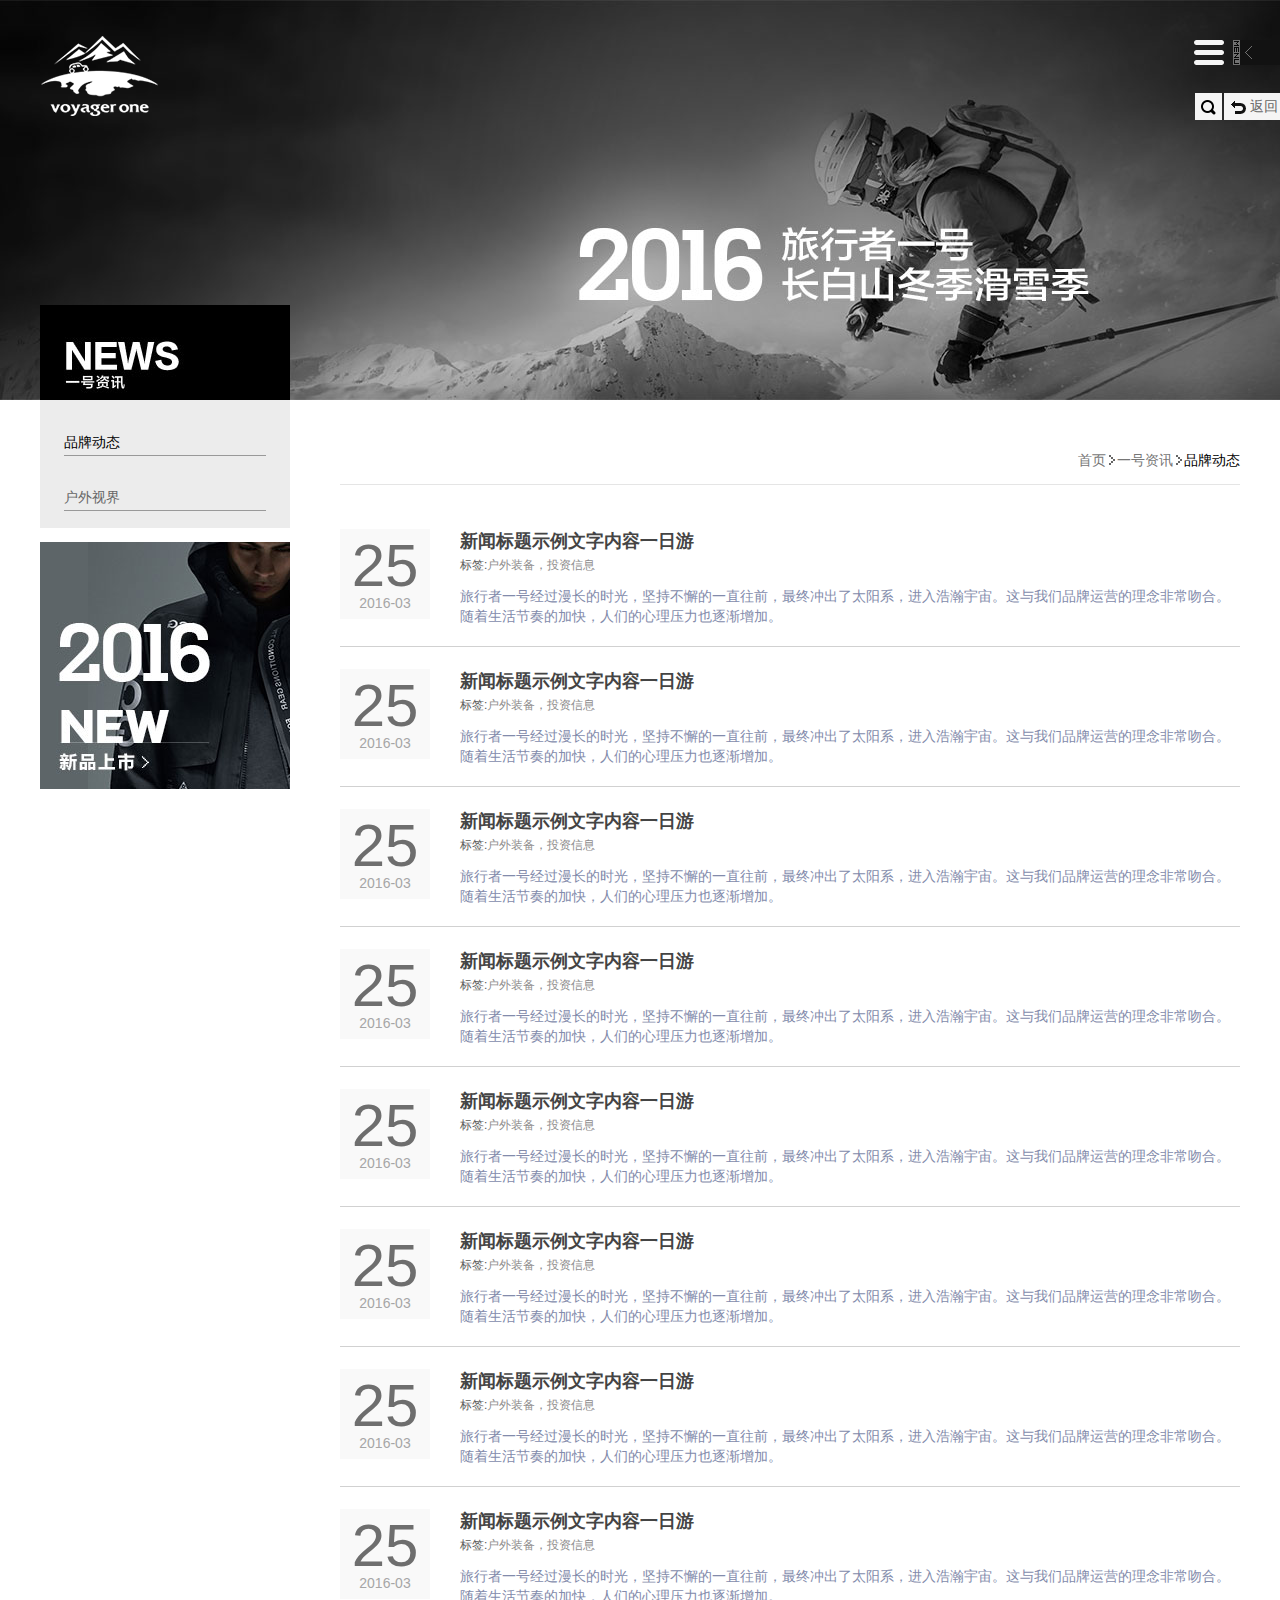
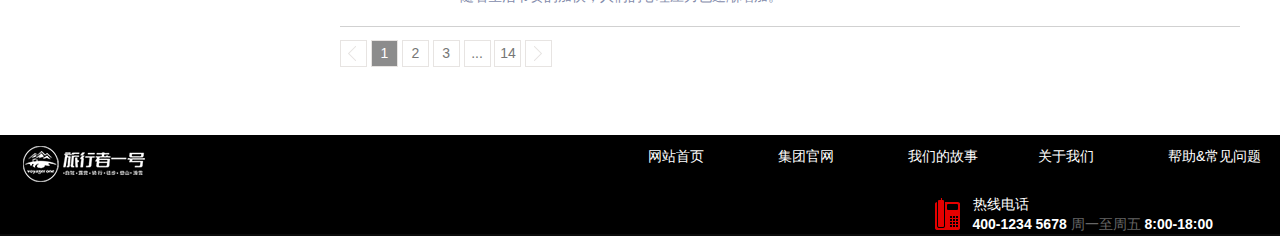
<file: news-brand.html>
<!DOCTYPE html>
<html>
<head lang="en">
    <meta charset="UTF-8">
    <meta name="viewport"
          content="width=device-width, user-scalable=no, initial-scale=1.0, maximum-scale=1.0, minimum-scale=1.0"/>
    <meta name="apple-mobile-web-app-capable" content="yes">
    <meta name="apple-mobile-web-app-status-bar-style" content="black-translucent">
    <meta name="format-detection" content="telephone=yes">
    <meta name="format-detection" content="email=yes">
    <title>一号资讯-旅行者一号</title>
    <link rel="stylesheet" href="css/style.css"/>
    <!--[if lt IE 9]>
    <script src="js/respond.min.js"></script>
	<![endif]--> 
</head>
<body>
<div id="news">
	<div class="layer clearFix">
    	<h1 class="logo"><a href="/">旅行者一号</a></h1>
        <div class="navSearch">
            <div class="nav" style="width: 0;">
                <span class="nav-bar"></span>
                <ul class="clearFix" style="margin-left: 50px;">
                    <li><a href="/">首页</a></li>
                    <li><a href="about.html">关于我们</a></li>
                    <li class="current"><a href="news.html">一号资讯</a></li>
                    <li><a href="brand.html">品牌世界</a></li>
                    <li><a href="product.html">产品中心</a></li>
                    <li><a href="bussiness.html">招商加盟</a></li>
                    <li><a href="contact.html">联系我们</a></li>
                </ul>
            </div>
            <form class="search">
                <input style="display: none; right: -150px;" class="text" type="text" value="" />
                <input class="btn" type="submit" value="" />
                <a class="back" href="/#index-middle">返回</a>
            </form>
        </div>
    </div>
</div>

<div class="news-main layer clearFix">
	<div class="news-left">
    	<h3 class="news-l-tit"><img src="images/news-tit.jpg" /></h3>
        <ul class="news-l-nav">
        	<li class="current"><a href="news-brand.html">品牌动态</a></li>
            <li><a href="news.html">户外视界</a></li>
        </ul>
       	<div class="news-ads"><a href="##" target="_blank"><img src="images/ads.jpg" /></a></div>
    </div>
    <div class="news-right">
    	<div class="news-r-sort">
        	<a href="/">首页</a>
            <span>&gt;</span>
            <a href="/">一号资讯</a>
            <span>&gt;</span>
            品牌动态
        </div>
        <ul class="news-listText">
        	<li>
            	<div class="news-listText-time"><span>25</span>2016-03</div>
                <div class="news-listText-m">
                	<h3 class="news-listText-tit"><a href="news-detail.html" target="_blank">新闻标题示例文字内容一日游 </a></h3>
                    <dl class="news-listText-tag">
                    	<dt>标签:</dt>
                        <dd>户外装备，投资信息</dd>
                    </dl>
                    <p class="news-listText-info">旅行者一号经过漫长的时光，坚持不懈的一直往前，最终冲出了太阳系，进入浩瀚宇宙。这与我们品牌运营的理念非常吻合。随着生活节奏的加快，人们的心理压力也逐渐增加。</p>
                </div>
            </li>
            <li>
            	<div class="news-listText-time"><span>25</span>2016-03</div>
                <div class="news-listText-m">
                	<h3 class="news-listText-tit"><a href="news-detail.html" target="_blank">新闻标题示例文字内容一日游 </a></h3>
                    <dl class="news-listText-tag">
                    	<dt>标签:</dt>
                        <dd>户外装备，投资信息</dd>
                    </dl>
                    <p class="news-listText-info">旅行者一号经过漫长的时光，坚持不懈的一直往前，最终冲出了太阳系，进入浩瀚宇宙。这与我们品牌运营的理念非常吻合。随着生活节奏的加快，人们的心理压力也逐渐增加。</p>
                </div>
            </li>
            <li>
            	<div class="news-listText-time"><span>25</span>2016-03</div>
                <div class="news-listText-m">
                	<h3 class="news-listText-tit"><a href="news-detail.html" target="_blank">新闻标题示例文字内容一日游 </a></h3>
                    <dl class="news-listText-tag">
                    	<dt>标签:</dt>
                        <dd>户外装备，投资信息</dd>
                    </dl>
                    <p class="news-listText-info">旅行者一号经过漫长的时光，坚持不懈的一直往前，最终冲出了太阳系，进入浩瀚宇宙。这与我们品牌运营的理念非常吻合。随着生活节奏的加快，人们的心理压力也逐渐增加。</p>
                </div>
            </li>
            <li>
            	<div class="news-listText-time"><span>25</span>2016-03</div>
                <div class="news-listText-m">
                	<h3 class="news-listText-tit"><a href="news-detail.html" target="_blank">新闻标题示例文字内容一日游 </a></h3>
                    <dl class="news-listText-tag">
                    	<dt>标签:</dt>
                        <dd>户外装备，投资信息</dd>
                    </dl>
                    <p class="news-listText-info">旅行者一号经过漫长的时光，坚持不懈的一直往前，最终冲出了太阳系，进入浩瀚宇宙。这与我们品牌运营的理念非常吻合。随着生活节奏的加快，人们的心理压力也逐渐增加。</p>
                </div>
            </li>
            <li>
            	<div class="news-listText-time"><span>25</span>2016-03</div>
                <div class="news-listText-m">
                	<h3 class="news-listText-tit"><a href="news-detail.html" target="_blank">新闻标题示例文字内容一日游 </a></h3>
                    <dl class="news-listText-tag">
                    	<dt>标签:</dt>
                        <dd>户外装备，投资信息</dd>
                    </dl>
                    <p class="news-listText-info">旅行者一号经过漫长的时光，坚持不懈的一直往前，最终冲出了太阳系，进入浩瀚宇宙。这与我们品牌运营的理念非常吻合。随着生活节奏的加快，人们的心理压力也逐渐增加。</p>
                </div>
            </li>
            <li>
            	<div class="news-listText-time"><span>25</span>2016-03</div>
                <div class="news-listText-m">
                	<h3 class="news-listText-tit"><a href="news-detail.html" target="_blank">新闻标题示例文字内容一日游 </a></h3>
                    <dl class="news-listText-tag">
                    	<dt>标签:</dt>
                        <dd>户外装备，投资信息</dd>
                    </dl>
                    <p class="news-listText-info">旅行者一号经过漫长的时光，坚持不懈的一直往前，最终冲出了太阳系，进入浩瀚宇宙。这与我们品牌运营的理念非常吻合。随着生活节奏的加快，人们的心理压力也逐渐增加。</p>
                </div>
            </li>
            <li>
            	<div class="news-listText-time"><span>25</span>2016-03</div>
                <div class="news-listText-m">
                	<h3 class="news-listText-tit"><a href="news-detail.html" target="_blank">新闻标题示例文字内容一日游 </a></h3>
                    <dl class="news-listText-tag">
                    	<dt>标签:</dt>
                        <dd>户外装备，投资信息</dd>
                    </dl>
                    <p class="news-listText-info">旅行者一号经过漫长的时光，坚持不懈的一直往前，最终冲出了太阳系，进入浩瀚宇宙。这与我们品牌运营的理念非常吻合。随着生活节奏的加快，人们的心理压力也逐渐增加。</p>
                </div>
            </li>
            <li>
            	<div class="news-listText-time"><span>25</span>2016-03</div>
                <div class="news-listText-m">
                	<h3 class="news-listText-tit"><a href="news-detail.html" target="_blank">新闻标题示例文字内容一日游 </a></h3>
                    <dl class="news-listText-tag">
                    	<dt>标签:</dt>
                        <dd>户外装备，投资信息</dd>
                    </dl>
                    <p class="news-listText-info">旅行者一号经过漫长的时光，坚持不懈的一直往前，最终冲出了太阳系，进入浩瀚宇宙。这与我们品牌运营的理念非常吻合。随着生活节奏的加快，人们的心理压力也逐渐增加。</p>
                </div>
            </li>
        </ul>
        <div class="page">
        	<a class="prev" href="##">&lt;</a>
            <a class="current" href="##">1</a>
            <a href="##">2</a>
            <a href="##">3</a>
            <a href="##">...</a>
            <a href="##">14</a>
            <a class="next" href="##">&gt;</a>
        </div>
    </div>
</div>

<div class="index-footer clearFix">
	<a class="footer-logo" href="/">旅行者一号</a>
    <ul class="footer-nav">
    	<li><a href="/">网站首页</a></li>
        <li><a href="##">集团官网</a></li>
        <li><a href="story.html">我们的故事</a></li>
        <li><a href="about.html">关于我们</a></li>
        <li><a href="help.html">帮助&amp;常见问题</a></li>
    </ul>
    <div class="footer-telShare">
        <div class="f-share">
        			<div class="bdsharebuttonbox">
                        <a href="#" class="bds_tsina" data-cmd="tsina" title="分享到新浪微博"></a>
                        <a href="#" class="bds_weixin" data-cmd="weixin" title="分享到微信"></a>
            		</div>
					<script>
                    window._bd_share_config={"common":{"bdSnsKey":{},"bdText":"","bdMini":"2","bdMiniList":false,"bdPic":"","bdStyle":"0","bdSize":"16"},"share":{}};with(document)0[(getElementsByTagName('head')[0]||body).appendChild(createElement('script')).src='http://bdimg.share.baidu.com/static/api/js/share.js?v=89860593.js?cdnversion='+~(-new Date()/36e5)];
                    </script>
        </div>
        <dl class="f-tel">
        	<dt>热线电话</dt>
            <dd>400-1234 5678 <span>周一至周五</span> 8:00-18:00</dd>
        </dl>
    </div>
</div>

<div class="side-nav" style=" right: -300px;">
    <ul>
        <li><a href="/">首页</a></li>
        <li><a href="about.html">关于我们</a></li>
        <li class="current"><a href="news.html">一号资讯</a></li>
        <li><a href="brand.html">品牌世界</a></li>
        <li><a href="product.html">产品中心</a></li>
        <li><a href="bussiness.html">招商加盟</a></li>
        <li><a href="contact.html">联系我们</a></li>
    </ul>
</div>
<script src="js/jquery-1.7.1.min.js"></script>
<script src="js/app.js"></script>
</body>
</html>
</file>
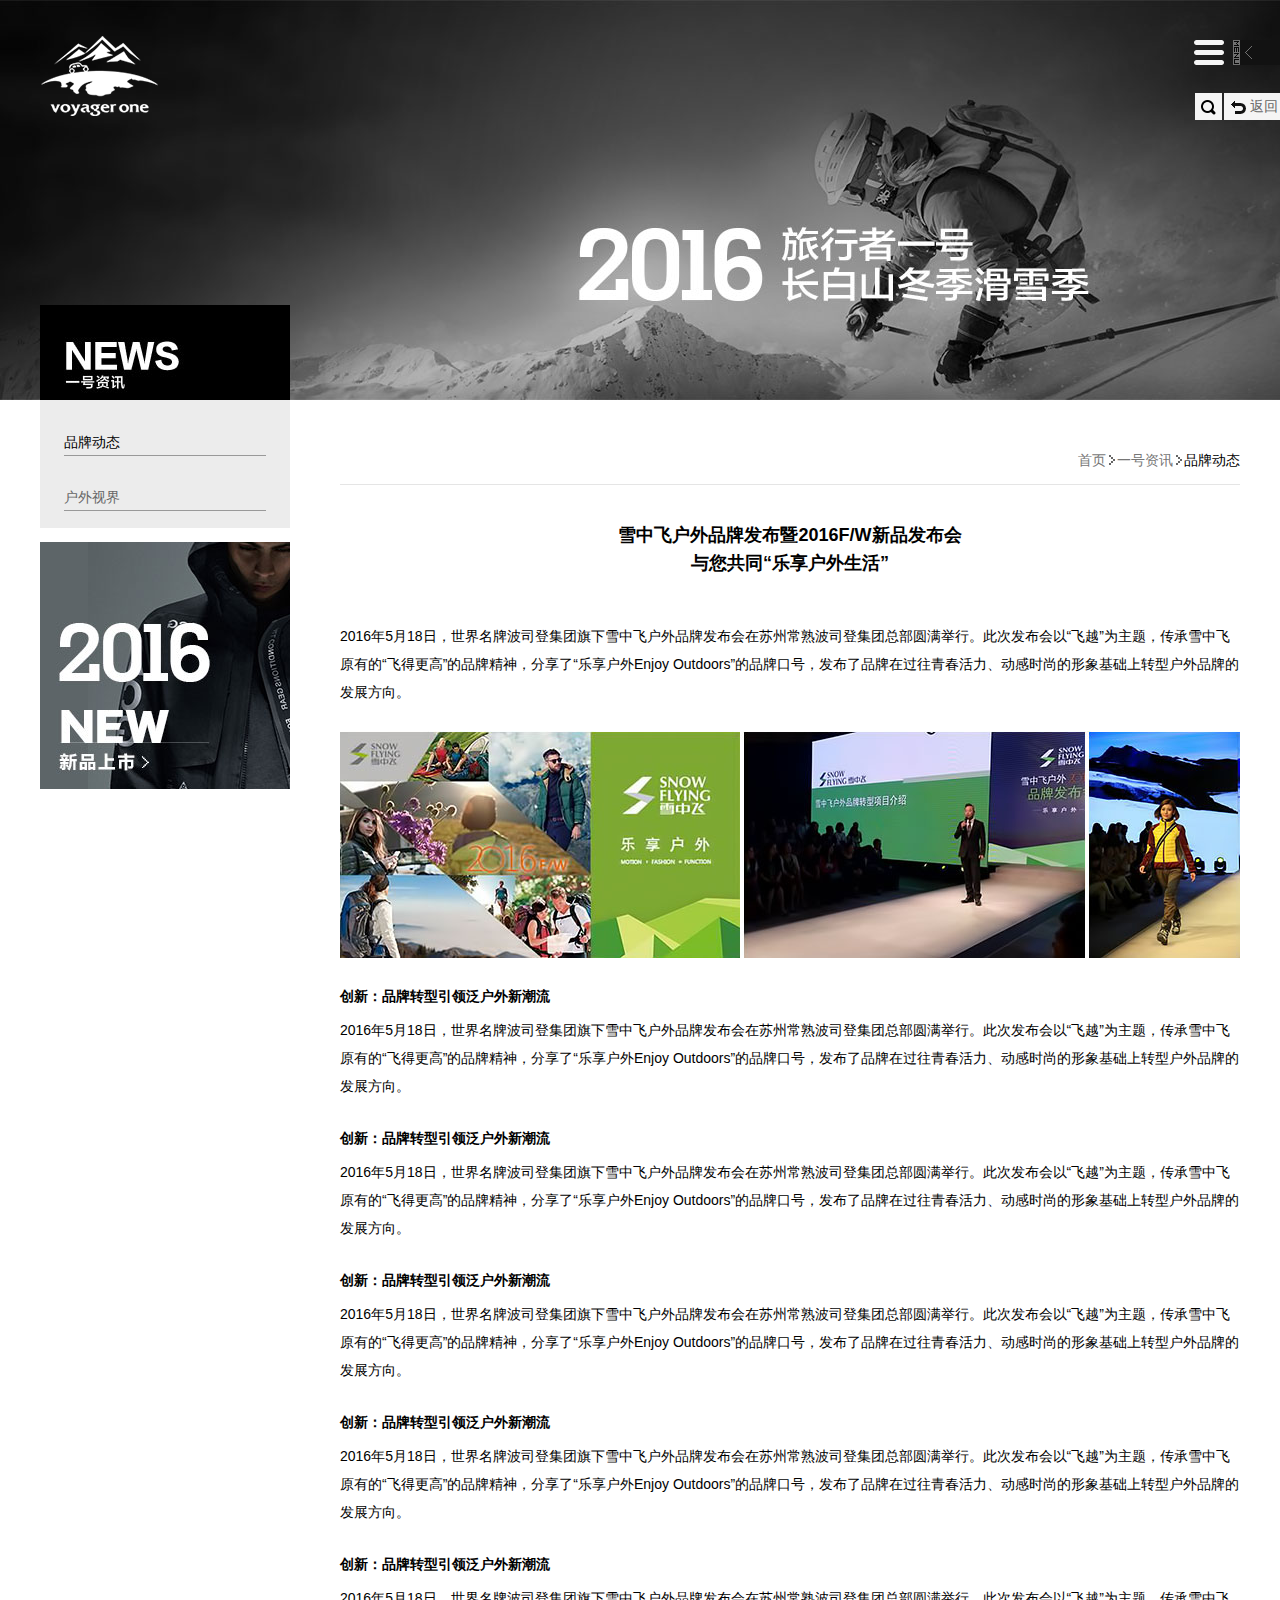
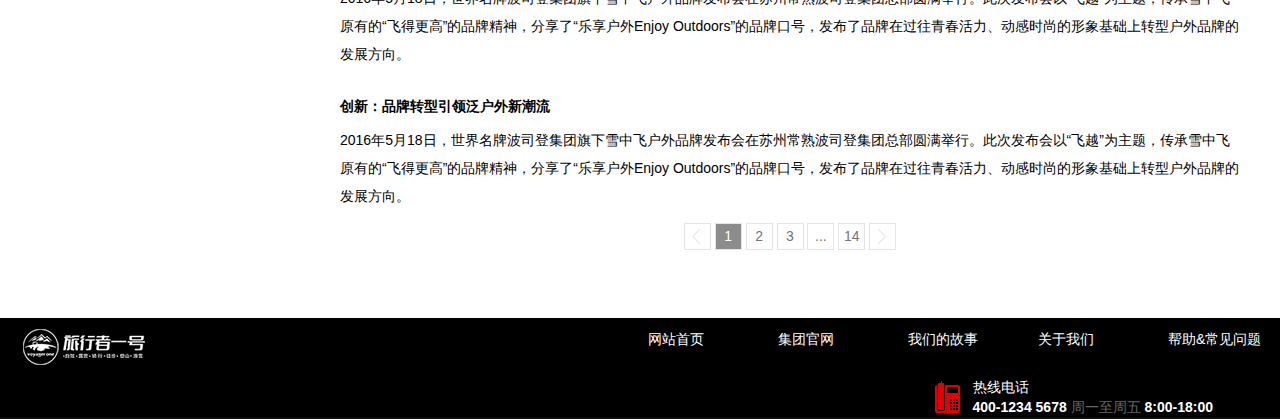
<file: news-detail.html>
<!DOCTYPE html>
<html>
<head lang="en">
    <meta charset="UTF-8">
    <meta name="viewport"
          content="width=device-width, user-scalable=no, initial-scale=1.0, maximum-scale=1.0, minimum-scale=1.0"/>
    <meta name="apple-mobile-web-app-capable" content="yes">
    <meta name="apple-mobile-web-app-status-bar-style" content="black-translucent">
    <meta name="format-detection" content="telephone=yes">
    <meta name="format-detection" content="email=yes">
    <title>一号资讯-旅行者一号</title>
    <link rel="stylesheet" href="css/style.css" />
    <!--[if lt IE 9]>
    <script src="js/respond.min.js"></script>
	<![endif]--> 
</head>
<body>
<div id="news">
	<div class="layer clearFix">
    	<h1 class="logo"><a href="/">旅行者一号</a></h1>
        <div class="navSearch">
            <div class="nav" style="width: 0;">
                <span class="nav-bar"></span>
                <ul class="clearFix" style="margin-left: 50px;">
                    <li><a href="/">首页</a></li>
                    <li><a href="about.html">关于我们</a></li>
                    <li class="current"><a href="news.html">一号资讯</a></li>
                    <li><a href="brand.html">品牌世界</a></li>
                    <li><a href="product.html">产品中心</a></li>
                    <li><a href="bussiness.html">招商加盟</a></li>
                    <li><a href="contact.html">联系我们</a></li>
                </ul>
            </div>
            <form class="search">
                <input style="display: none; right: -150px;" class="text" type="text" value="" />
                <input class="btn" type="submit" value="" />
                <a class="back" href="/#index-middle">返回</a>
            </form>
        </div>
    </div>
</div>

<div class="news-main layer clearFix">
	<div class="news-left">
    	<h3 class="news-l-tit"><img src="images/news-tit.jpg" /></h3>
        <ul class="news-l-nav">
        	<li class="current"><a href="news-brand.html">品牌动态</a></li>
            <li><a href="news.html">户外视界</a></li>
        </ul>
       	<div class="news-ads"><a href="##" target="_blank"><img src="images/ads.jpg" /></a></div>
    </div>
    <div class="news-right">
    	<div class="news-r-sort">
        	<a href="/">首页</a>
            <span>&gt;</span>
            <a href="/">一号资讯</a>
            <span>&gt;</span>
            品牌动态
        </div>
        <div class="news-detail">
        	<h2 class="title">雪中飞户外品牌发布暨2016F/W新品发布会与您共同“乐享户外生活”</h2>
            <p>2016年5月18日，世界名牌波司登集团旗下雪中飞户外品牌发布会在苏州常熟波司登集团总部圆满举行。此次发布会以“飞越”为主题，传承雪中飞原有的“飞得更高”的品牌精神，分享了“乐享户外Enjoy Outdoors”的品牌口号，发布了品牌在过往青春活力、动感时尚的形象基础上转型户外品牌的发展方向。</p>
            <div><img src="images/0-0.jpg" /></div>
            <h3>创新：品牌转型引领泛户外新潮流</h3>
            <p>2016年5月18日，世界名牌波司登集团旗下雪中飞户外品牌发布会在苏州常熟波司登集团总部圆满举行。此次发布会以“飞越”为主题，传承雪中飞原有的“飞得更高”的品牌精神，分享了“乐享户外Enjoy Outdoors”的品牌口号，发布了品牌在过往青春活力、动感时尚的形象基础上转型户外品牌的发展方向。</p>
            <h3>创新：品牌转型引领泛户外新潮流</h3>
            <p>2016年5月18日，世界名牌波司登集团旗下雪中飞户外品牌发布会在苏州常熟波司登集团总部圆满举行。此次发布会以“飞越”为主题，传承雪中飞原有的“飞得更高”的品牌精神，分享了“乐享户外Enjoy Outdoors”的品牌口号，发布了品牌在过往青春活力、动感时尚的形象基础上转型户外品牌的发展方向。</p>
            <h3>创新：品牌转型引领泛户外新潮流</h3>
            <p>2016年5月18日，世界名牌波司登集团旗下雪中飞户外品牌发布会在苏州常熟波司登集团总部圆满举行。此次发布会以“飞越”为主题，传承雪中飞原有的“飞得更高”的品牌精神，分享了“乐享户外Enjoy Outdoors”的品牌口号，发布了品牌在过往青春活力、动感时尚的形象基础上转型户外品牌的发展方向。</p>
            <h3>创新：品牌转型引领泛户外新潮流</h3>
            <p>2016年5月18日，世界名牌波司登集团旗下雪中飞户外品牌发布会在苏州常熟波司登集团总部圆满举行。此次发布会以“飞越”为主题，传承雪中飞原有的“飞得更高”的品牌精神，分享了“乐享户外Enjoy Outdoors”的品牌口号，发布了品牌在过往青春活力、动感时尚的形象基础上转型户外品牌的发展方向。</p>
            <h3>创新：品牌转型引领泛户外新潮流</h3>
            <p>2016年5月18日，世界名牌波司登集团旗下雪中飞户外品牌发布会在苏州常熟波司登集团总部圆满举行。此次发布会以“飞越”为主题，传承雪中飞原有的“飞得更高”的品牌精神，分享了“乐享户外Enjoy Outdoors”的品牌口号，发布了品牌在过往青春活力、动感时尚的形象基础上转型户外品牌的发展方向。</p>
            <h3>创新：品牌转型引领泛户外新潮流</h3>
            <p>2016年5月18日，世界名牌波司登集团旗下雪中飞户外品牌发布会在苏州常熟波司登集团总部圆满举行。此次发布会以“飞越”为主题，传承雪中飞原有的“飞得更高”的品牌精神，分享了“乐享户外Enjoy Outdoors”的品牌口号，发布了品牌在过往青春活力、动感时尚的形象基础上转型户外品牌的发展方向。</p>
            
            <div class="page">
                <a class="prev" href="##">&lt;</a>
                <a class="current" href="##">1</a>
                <a href="##">2</a>
                <a href="##">3</a>
                <a href="##">...</a>
                <a href="##">14</a>
                <a class="next" href="##">&gt;</a>
            </div>
        </div>
    </div>
</div>

<div class="index-footer clearFix">
	<a class="footer-logo" href="/">旅行者一号</a>
    <ul class="footer-nav">
    	<li><a href="/">网站首页</a></li>
        <li><a href="##">集团官网</a></li>
        <li><a href="story.html">我们的故事</a></li>
        <li><a href="about.html">关于我们</a></li>
        <li><a href="help.html">帮助&amp;常见问题</a></li>
    </ul>
    <div class="footer-telShare">
        <div class="f-share">
        			<div class="bdsharebuttonbox">
                        <a href="#" class="bds_tsina" data-cmd="tsina" title="分享到新浪微博"></a>
                        <a href="#" class="bds_weixin" data-cmd="weixin" title="分享到微信"></a>
            		</div>
					<script>
                    window._bd_share_config={"common":{"bdSnsKey":{},"bdText":"","bdMini":"2","bdMiniList":false,"bdPic":"","bdStyle":"0","bdSize":"16"},"share":{}};with(document)0[(getElementsByTagName('head')[0]||body).appendChild(createElement('script')).src='http://bdimg.share.baidu.com/static/api/js/share.js?v=89860593.js?cdnversion='+~(-new Date()/36e5)];
                    </script>
        </div>
        <dl class="f-tel">
        	<dt>热线电话</dt>
            <dd>400-1234 5678 <span>周一至周五</span> 8:00-18:00</dd>
        </dl>
    </div>
</div>


<div class="side-nav" style=" right: -300px;">
    <ul>
        <li><a href="/">首页</a></li>
        <li><a href="about.html">关于我们</a></li>
        <li class="current"><a href="news.html">一号资讯</a></li>
        <li><a href="brand.html">品牌世界</a></li>
        <li><a href="product.html">产品中心</a></li>
        <li><a href="bussiness.html">招商加盟</a></li>
        <li><a href="contact.html">联系我们</a></li>
    </ul>
</div>
<script src="js/jquery-1.7.1.min.js"></script>
<script src="js/app.js"></script>
</body>
</html>
</file>
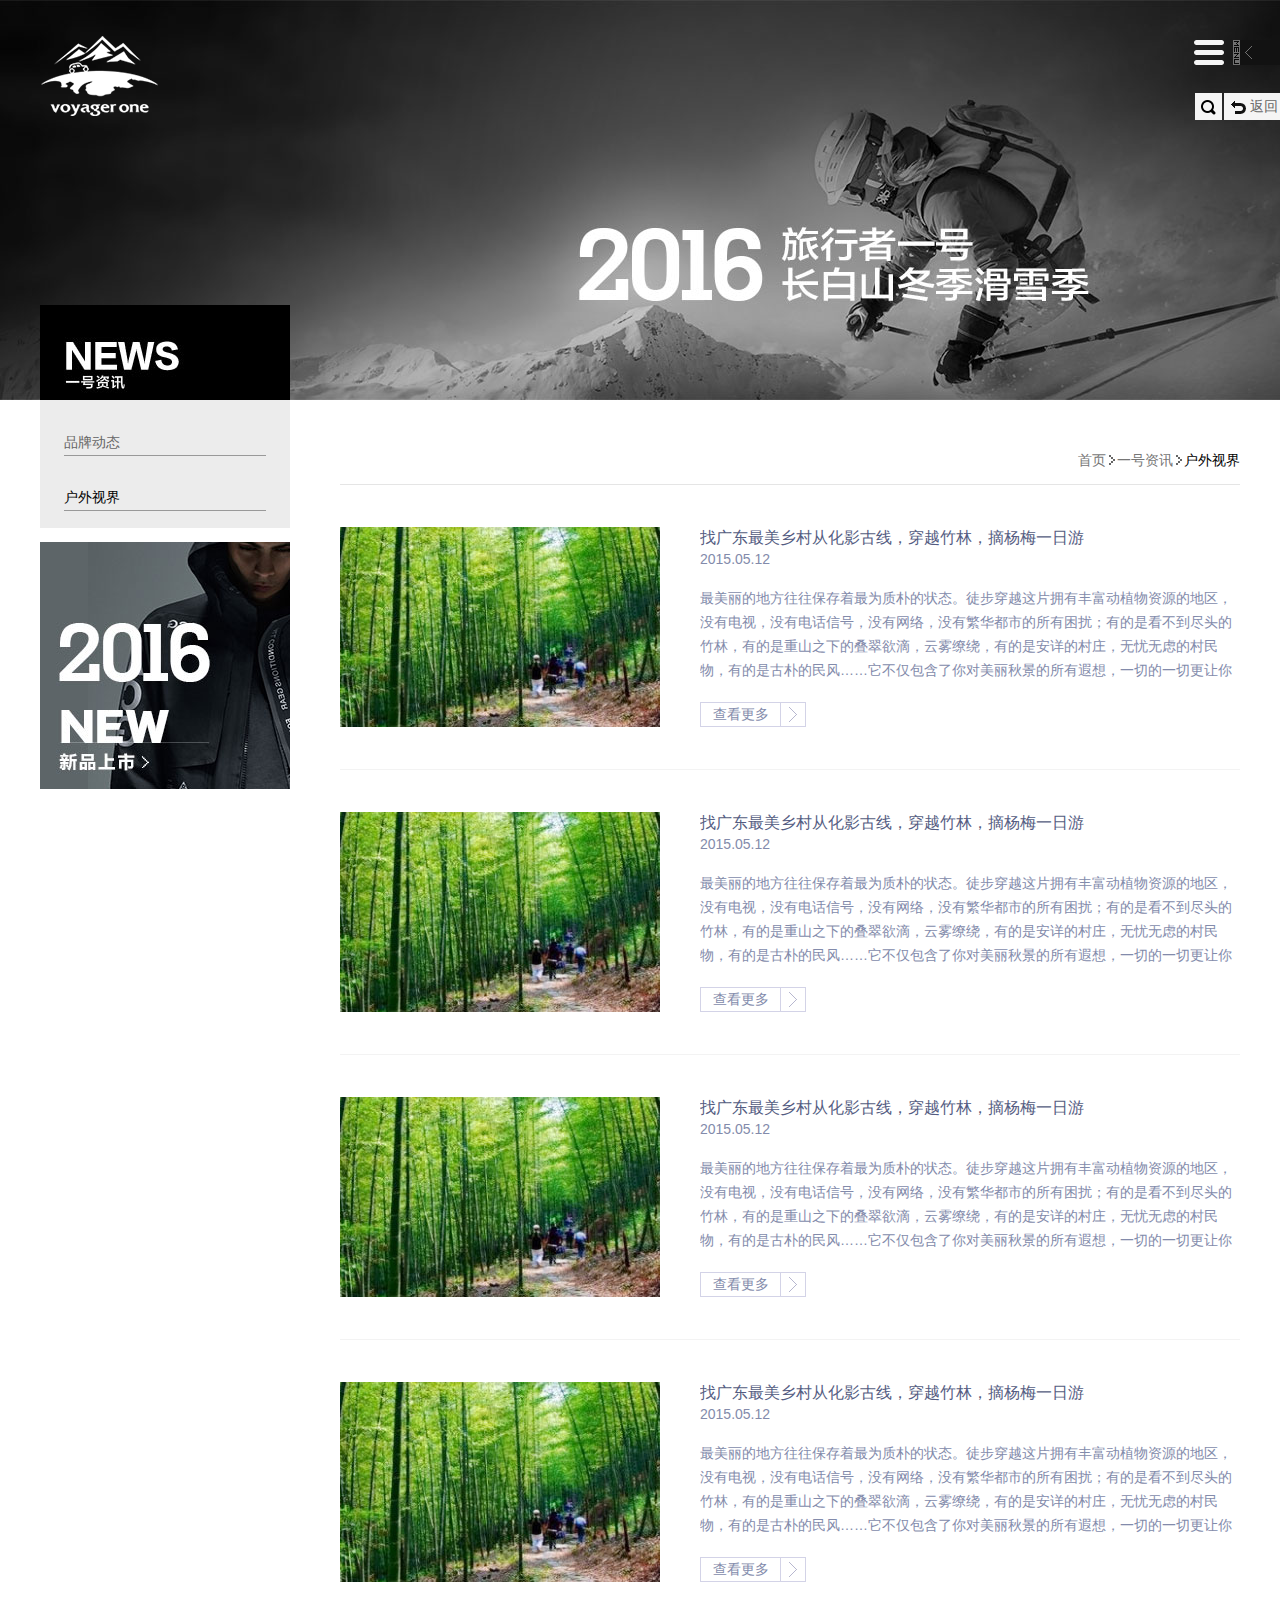
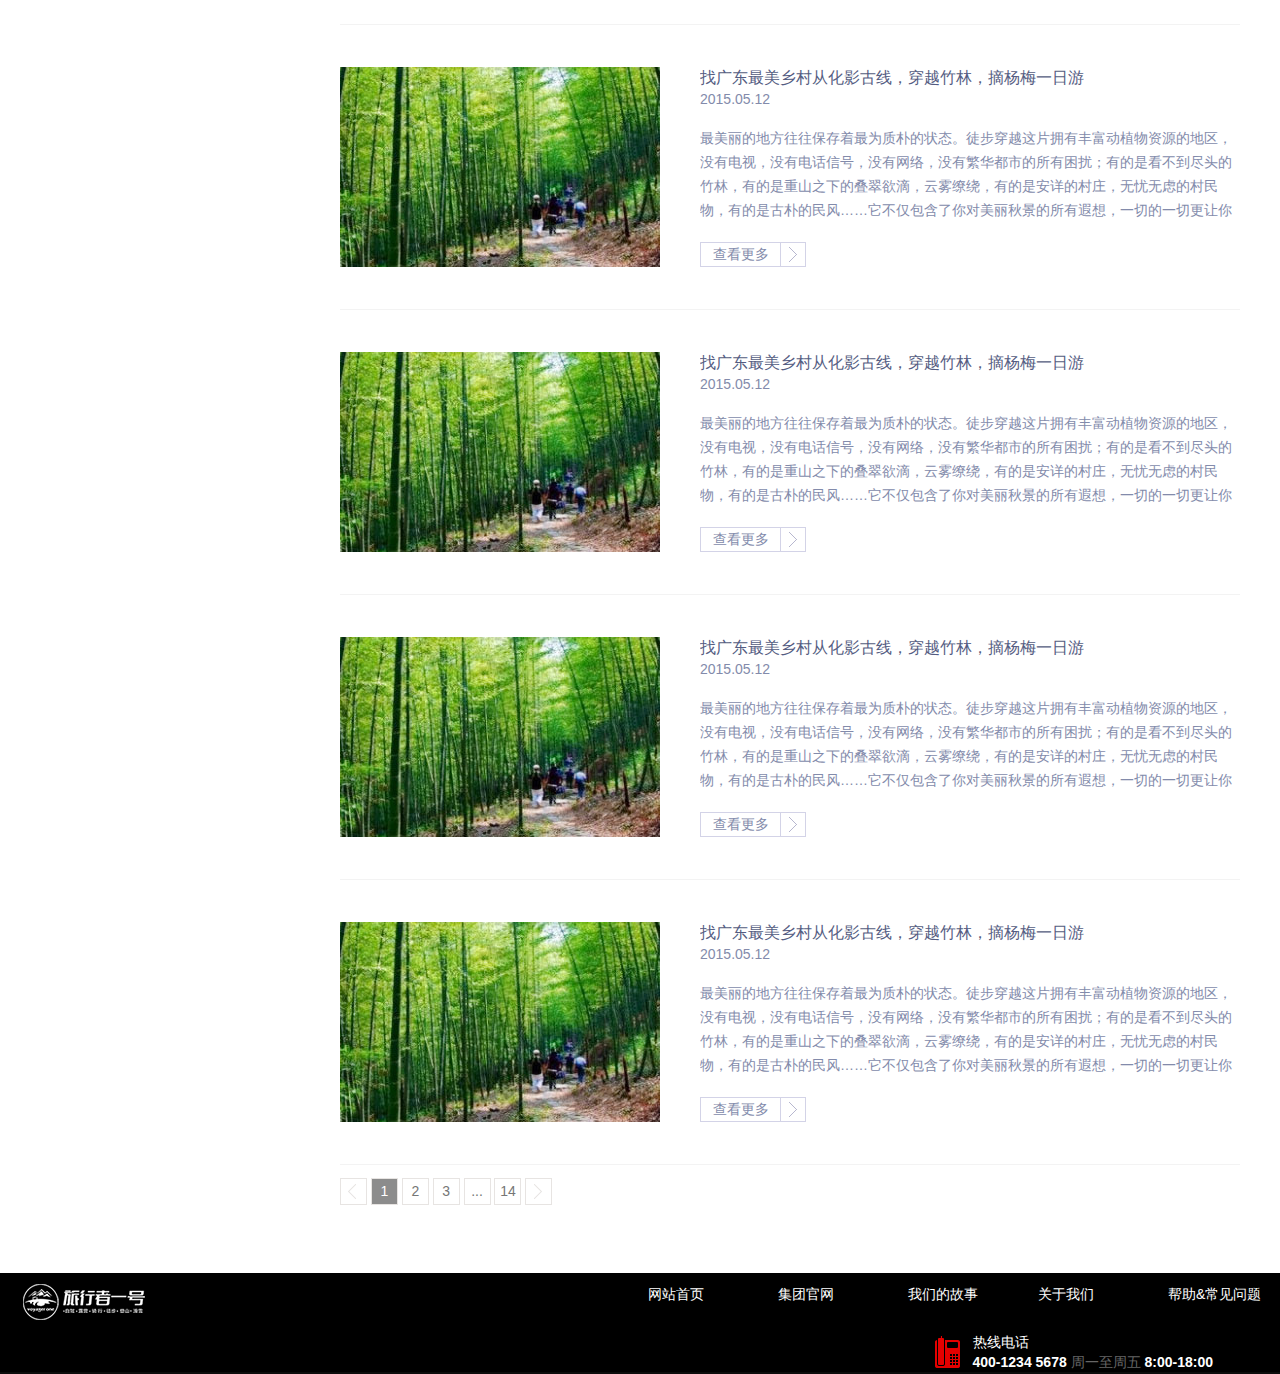
<file: news.html>
<!DOCTYPE html>
<html>
<head lang="en">
    <meta charset="UTF-8">
    <meta name="viewport"
          content="width=device-width, user-scalable=no, initial-scale=1.0, maximum-scale=1.0, minimum-scale=1.0"/>
    <meta name="apple-mobile-web-app-capable" content="yes">
    <meta name="apple-mobile-web-app-status-bar-style" content="black-translucent">
    <meta name="format-detection" content="telephone=yes">
    <meta name="format-detection" content="email=yes">
    <title>一号资讯-旅行者一号</title>
    <link rel="stylesheet" href="css/style.css"/>
    <!--[if lt IE 9]>
    <script src="js/respond.min.js"></script>
	<![endif]--> 
</head>
<body>
<div id="news">
	<div class="layer clearFix">
    	<h1 class="logo"><a href="/">旅行者一号</a></h1>
        <div class="navSearch">
            <div class="nav" style="width: 0;">
                <span class="nav-bar"></span>
                <ul class="clearFix" style="margin-left: 50px;">
                    <li><a href="/">首页</a></li>
                    <li><a href="about.html">关于我们</a></li>
                    <li class="current"><a href="news.html">一号资讯</a></li>
                    <li><a href="brand.html">品牌世界</a></li>
                    <li><a href="product.html">产品中心</a></li>
                    <li><a href="bussiness.html">招商加盟</a></li>
                    <li><a href="contact.html">联系我们</a></li>
                </ul>
            </div>
            <form class="search">
                <input style="display: none; right: -150px;" class="text" type="text" value="" />
                <input class="btn" type="submit" value="" />
                <a class="back" href="/#index-middle">返回</a>
            </form>
        </div>
    </div>
</div>

<div class="news-main layer clearFix">
	<div class="news-left">
    	<h3 class="news-l-tit"><img src="images/news-tit.jpg" /></h3>
        <ul class="news-l-nav">
        	<li><a href="news-brand.html">品牌动态</a></li>
            <li class="current"><a href="news.html">户外视界</a></li>
        </ul>
       	<div class="news-ads"><a href="##" target="_blank"><img src="images/ads.jpg" /></a></div>
    </div>
    <div class="news-right">
    	<div class="news-r-sort">
        	<a href="/">首页</a>
            <span>&gt;</span>
            <a href="/">一号资讯</a>
            <span>&gt;</span>
            户外视界
        </div>
        <ul class="news-listImg">
        	<li>
            	<a class="news-listImg-img" href="news-detail.html" target="_blank"><img src="images/news-01.jpg" /></a>
                <div class="news-listImg-m">
                	<h3 class="news-listImg-tit"><a href="news-detail.html" target="_blank">找广东最美乡村从化影古线，穿越竹林，摘杨梅一日游 </a></h3>
                    <span class="news-listImg-time">2015.05.12</span>
                    <p class="news-listImg-info">最美丽的地方往往保存着最为质朴的状态。徒步穿越这片拥有丰富动植物资源的地区，没有电视，没有电话信号，没有网络，没有繁华都市的所有困扰；有的是看不到尽头的竹林，有的是重山之下的叠翠欲滴，云雾缭绕，有的是安详的村庄，无忧无虑的村民物，有的是古朴的民风……它不仅包含了你对美丽秋景的所有遐想，一切的一切更让你尘俗尽去，灵性充盈。 </p>
                    <a class="news-listImg-btn" href="news-detail.html" target="_blank"><span>查看更多</span></a>
                </div> 
            </li>
            <li>
            	<a class="news-listImg-img" href="news-detail.html" target="_blank"><img src="images/news-01.jpg" /></a>
                <div class="news-listImg-m">
                	<h3 class="news-listImg-tit"><a href="news-detail.html" target="_blank">找广东最美乡村从化影古线，穿越竹林，摘杨梅一日游 </a></h3>
                    <span class="news-listImg-time">2015.05.12</span>
                    <p class="news-listImg-info">最美丽的地方往往保存着最为质朴的状态。徒步穿越这片拥有丰富动植物资源的地区，没有电视，没有电话信号，没有网络，没有繁华都市的所有困扰；有的是看不到尽头的竹林，有的是重山之下的叠翠欲滴，云雾缭绕，有的是安详的村庄，无忧无虑的村民物，有的是古朴的民风……它不仅包含了你对美丽秋景的所有遐想，一切的一切更让你尘俗尽去，灵性充盈。 </p>
                    <a class="news-listImg-btn" href="news-detail.html" target="_blank"><span>查看更多</span></a>
                </div> 
            </li>
            <li>
            	<a class="news-listImg-img" href="news-detail.html" target="_blank"><img src="images/news-01.jpg" /></a>
                <div class="news-listImg-m">
                	<h3 class="news-listImg-tit"><a href="news-detail.html" target="_blank">找广东最美乡村从化影古线，穿越竹林，摘杨梅一日游 </a></h3>
                    <span class="news-listImg-time">2015.05.12</span>
                    <p class="news-listImg-info">最美丽的地方往往保存着最为质朴的状态。徒步穿越这片拥有丰富动植物资源的地区，没有电视，没有电话信号，没有网络，没有繁华都市的所有困扰；有的是看不到尽头的竹林，有的是重山之下的叠翠欲滴，云雾缭绕，有的是安详的村庄，无忧无虑的村民物，有的是古朴的民风……它不仅包含了你对美丽秋景的所有遐想，一切的一切更让你尘俗尽去，灵性充盈。 </p>
                    <a class="news-listImg-btn" href="news-detail.html" target="_blank"><span>查看更多</span></a>
                </div> 
            </li>
            <li>
            	<a class="news-listImg-img" href="news-detail.html" target="_blank"><img src="images/news-01.jpg" /></a>
                <div class="news-listImg-m">
                	<h3 class="news-listImg-tit"><a href="news-detail.html" target="_blank">找广东最美乡村从化影古线，穿越竹林，摘杨梅一日游 </a></h3>
                    <span class="news-listImg-time">2015.05.12</span>
                    <p class="news-listImg-info">最美丽的地方往往保存着最为质朴的状态。徒步穿越这片拥有丰富动植物资源的地区，没有电视，没有电话信号，没有网络，没有繁华都市的所有困扰；有的是看不到尽头的竹林，有的是重山之下的叠翠欲滴，云雾缭绕，有的是安详的村庄，无忧无虑的村民物，有的是古朴的民风……它不仅包含了你对美丽秋景的所有遐想，一切的一切更让你尘俗尽去，灵性充盈。 </p>
                    <a class="news-listImg-btn" href="news-detail.html" target="_blank"><span>查看更多</span></a>
                </div> 
            </li>
            <li>
            	<a class="news-listImg-img" href="news-detail.html" target="_blank"><img src="images/news-01.jpg" /></a>
                <div class="news-listImg-m">
                	<h3 class="news-listImg-tit"><a href="news-detail.html" target="_blank">找广东最美乡村从化影古线，穿越竹林，摘杨梅一日游 </a></h3>
                    <span class="news-listImg-time">2015.05.12</span>
                    <p class="news-listImg-info">最美丽的地方往往保存着最为质朴的状态。徒步穿越这片拥有丰富动植物资源的地区，没有电视，没有电话信号，没有网络，没有繁华都市的所有困扰；有的是看不到尽头的竹林，有的是重山之下的叠翠欲滴，云雾缭绕，有的是安详的村庄，无忧无虑的村民物，有的是古朴的民风……它不仅包含了你对美丽秋景的所有遐想，一切的一切更让你尘俗尽去，灵性充盈。 </p>
                    <a class="news-listImg-btn" href="news-detail.html" target="_blank"><span>查看更多</span></a>
                </div> 
            </li>
            <li>
            	<a class="news-listImg-img" href="news-detail.html" target="_blank"><img src="images/news-01.jpg" /></a>
                <div class="news-listImg-m">
                	<h3 class="news-listImg-tit"><a href="news-detail.html" target="_blank">找广东最美乡村从化影古线，穿越竹林，摘杨梅一日游 </a></h3>
                    <span class="news-listImg-time">2015.05.12</span>
                    <p class="news-listImg-info">最美丽的地方往往保存着最为质朴的状态。徒步穿越这片拥有丰富动植物资源的地区，没有电视，没有电话信号，没有网络，没有繁华都市的所有困扰；有的是看不到尽头的竹林，有的是重山之下的叠翠欲滴，云雾缭绕，有的是安详的村庄，无忧无虑的村民物，有的是古朴的民风……它不仅包含了你对美丽秋景的所有遐想，一切的一切更让你尘俗尽去，灵性充盈。 </p>
                    <a class="news-listImg-btn" href="news-detail.html" target="_blank"><span>查看更多</span></a>
                </div> 
            </li>
            <li>
            	<a class="news-listImg-img" href="news-detail.html" target="_blank"><img src="images/news-01.jpg" /></a>
                <div class="news-listImg-m">
                	<h3 class="news-listImg-tit"><a href="news-detail.html" target="_blank">找广东最美乡村从化影古线，穿越竹林，摘杨梅一日游 </a></h3>
                    <span class="news-listImg-time">2015.05.12</span>
                    <p class="news-listImg-info">最美丽的地方往往保存着最为质朴的状态。徒步穿越这片拥有丰富动植物资源的地区，没有电视，没有电话信号，没有网络，没有繁华都市的所有困扰；有的是看不到尽头的竹林，有的是重山之下的叠翠欲滴，云雾缭绕，有的是安详的村庄，无忧无虑的村民物，有的是古朴的民风……它不仅包含了你对美丽秋景的所有遐想，一切的一切更让你尘俗尽去，灵性充盈。 </p>
                    <a class="news-listImg-btn" href="news-detail.html" target="_blank"><span>查看更多</span></a>
                </div> 
            </li>
            <li>
            	<a class="news-listImg-img" href="news-detail.html" target="_blank"><img src="images/news-01.jpg" /></a>
                <div class="news-listImg-m">
                	<h3 class="news-listImg-tit"><a href="news-detail.html" target="_blank">找广东最美乡村从化影古线，穿越竹林，摘杨梅一日游 </a></h3>
                    <span class="news-listImg-time">2015.05.12</span>
                    <p class="news-listImg-info">最美丽的地方往往保存着最为质朴的状态。徒步穿越这片拥有丰富动植物资源的地区，没有电视，没有电话信号，没有网络，没有繁华都市的所有困扰；有的是看不到尽头的竹林，有的是重山之下的叠翠欲滴，云雾缭绕，有的是安详的村庄，无忧无虑的村民物，有的是古朴的民风……它不仅包含了你对美丽秋景的所有遐想，一切的一切更让你尘俗尽去，灵性充盈。 </p>
                    <a class="news-listImg-btn" href="news-detail.html" target="_blank"><span>查看更多</span></a>
                </div> 
            </li>
        </ul>
        <div class="page">
        	<a class="prev" href="##">&lt;</a>
            <a class="current" href="##">1</a>
            <a href="##">2</a>
            <a href="##">3</a>
            <a href="##">...</a>
            <a href="##">14</a>
            <a class="next" href="##">&gt;</a>
        </div>
    </div>
</div>

<div class="index-footer clearFix">
	<a class="footer-logo" href="/">旅行者一号</a>
    <ul class="footer-nav">
    	<li><a href="/">网站首页</a></li>
        <li><a href="##">集团官网</a></li>
        <li><a href="story.html">我们的故事</a></li>
        <li><a href="about.html">关于我们</a></li>
        <li><a href="help.html">帮助&amp;常见问题</a></li>
    </ul>
    <div class="footer-telShare">
        <div class="f-share">
        			<div class="bdsharebuttonbox">
                        <a href="#" class="bds_tsina" data-cmd="tsina" title="分享到新浪微博"></a>
                        <a href="#" class="bds_weixin" data-cmd="weixin" title="分享到微信"></a>
            		</div>
					<script>
                    window._bd_share_config={"common":{"bdSnsKey":{},"bdText":"","bdMini":"2","bdMiniList":false,"bdPic":"","bdStyle":"0","bdSize":"16"},"share":{}};with(document)0[(getElementsByTagName('head')[0]||body).appendChild(createElement('script')).src='http://bdimg.share.baidu.com/static/api/js/share.js?v=89860593.js?cdnversion='+~(-new Date()/36e5)];
                    </script>
        </div>
        <dl class="f-tel">
        	<dt>热线电话</dt>
            <dd>400-1234 5678 <span>周一至周五</span> 8:00-18:00</dd>
        </dl>
    </div>
</div>

<div class="side-nav" style=" right: -300px;">
    <ul>
        <li><a href="/">首页</a></li>
        <li><a href="about.html">关于我们</a></li>
        <li class="current"><a href="news.html">一号资讯</a></li>
        <li><a href="brand.html">品牌世界</a></li>
        <li><a href="product.html">产品中心</a></li>
        <li><a href="bussiness.html">招商加盟</a></li>
        <li><a href="contact.html">联系我们</a></li>
    </ul>
</div>
<script src="js/jquery-1.7.1.min.js"></script>
<script src="js/app.js"></script>
</body>
</html>
</file>
<file: css/style.css>
/* CSS Document */
body,div,h1,h2,h3,h4,h5,ul,li,dl,dt,dd,form,p,span,em,i,a,img,input,select,textarea,label,strong,b,table,tr,td,thead,tbody{ margin:0; padding:0;}
html{-ms-touch-action: none;
  /*去除ie默认触屏动作*/
  -webkit-text-size-adjust: 100%;
  -moz-text-size-adjust: 100%;
  text-size-adjust: 100%;
  /*兼容iphone横屏字放大及谷歌可以设置小于12px大小字体*/}
input[type=button],
input[type=submit],
input[type=file],
button {
  cursor: pointer;
  -webkit-appearance: none;
  /*去除ip按钮渐变*/
}
img{ vertical-align:top; border:0 none;}
li{ list-style:none;}
a{ text-decoration:none; color:#000;}
a:hover{ color:#000;}
input,textarea{ outline:none; resize:none;font-family:"Avenir LT W01 55 Roman", "微软雅黑", "黑体", FZHei-B01S, Arial, Helvetica, sans-serif;}
em,i{ font-style:normal;}
.clearFix{  *zoom:1;}
.clearFix:after{ content:"."; display:block; visibility:hidden; height:0; clear:both; font-size: 0;}
body{font-family:"Avenir LT W01 55 Roman", "微软雅黑", "黑体", FZHei-B01S, Arial, Helvetica, sans-serif; font-size:14px; color:#000; word-wrap:break-word; word-break:break-all; _background-attachment:fixed; _background-image:url(blank);}
@font-face {
    font-family: 'SceneStd-Light';
    src: url('../fonts/SceneStd-Light.eot');
    src: local('☺'), url('../fonts/SceneStd-Light.woff') format('woff'), url('../fonts/SceneStd-Light.ttf') format('truetype'), url('../fonts/SceneStd-Light.svg') format('svg');
    font-weight: normal;
    font-style: normal;
}
/*图自适应和大小*/
.js-adaptive{position: fixed; height: 100%; width: 100%;_position: absolute;_top:expression(eval("document.documentElement.scrollTop")); overflow: hidden;}
/*首页*/
.index-header{ width: 100%;  overflow:hidden;}
.header{ width: 100%; padding-top: 40px;}
.logo{ float: left; position: relative; z-index: 9996; width: 120px; height: 80px; background: url(../images/common-icon.png) no-repeat -1px -3px; margin-left:59px; _display: inline;}
.logo a{ display: block; width: 100%; height: 100%; overflow:hidden; text-indent: -99em;}
.navSearch{ float: right; width: auto;}
.nav{ float: right; position: relative; z-index: 9999; padding-right: 100px; height: 25px; overflow:hidden;}
.nav-bar{ position:absolute; right: 0; top: 0; width:90px; height: 25px; background: url(../images/common-icon.png) no-repeat right -109px; cursor:pointer;}
.nav ul{ width: 678px; padding-left: 22px; height: 25px; line-height: 25px; background: #000;}
.nav li{ float: left; padding: 0 22px; _white-space: nowrap;  _margin-left: -4px;}
.nav a{ color: #666;}
.nav .current a,.nav a:hover{ color: #fff;}
.search{ float: right; position: relative; z-index: 9997 ;padding-right: 44px; margin-top: 28px; _display: inline; width: 166px; height: 29px; clear: both;}
.search input{ border: 0 none; top: 0; position: absolute;}
.search .text{ right:88px; width: 150px; height:17px; line-height: 17px; padding: 4px 3px; color: #fff; font-size: 12px; background: #000;border: #717171 1px solid; border-right: 0 none; }
.search .btn{ right: 62px; width: 27px; height: 27px; background: url(../images/common-icon.png) no-repeat 3px -146px #f5f5f5; overflow: hidden; text-indent: -99em; cursor: pointer;}
.search .back{ position: absolute; top: 0; right: 0; width: 34px; color: #666; height: 27px; line-height: 27px; padding-left: 26px;background: url(../images/common-icon.png) no-repeat -107px -247px #f5f5f5; }
.search .back:hover{background: url(../images/common-icon.png) no-repeat -107px -294px #717171; color: #fff;}
.index-header .info{ position: absolute; left: 205px; top: 290px; width: 374px; z-index: 6;}
.index-header .info h3{ margin-top: 14px; font-family: "黑体"; line-height: 38px; padding: 0 5px 12px; font-size: 28px; font-weight: bold; color: #fff;}
.index-header .info p{ padding-top: 15px; margin-left: 7px; line-height: 35px; border-top:1px solid #fff; color: #fff; font-size: 18px;}
.index-header  .mouseDown{ position: absolute; z-index: 8; width: 55px; height: 55px; left: 50%; bottom:12px; margin-left: -28px; background: url(../images/common-icon.png) no-repeat -7px -191px; overflow: hidden; text-indent: -99em; }
.index-middle{ position: relative; z-index: 7;  width: 100%; background: #000; padding-bottom: 54px;}
.index-m-list{ width: 1200px; margin: 0 auto; overflow: hidden; padding-top: 35px;}
.index-m-list ul{ width: 105%;}
.index-m-list li{ float: left; position: relative;  width: 390px; height: 190px; margin:15px 13px 0 0; _display: inline; overflow:hidden;}
.index-m-list a{display: block; width: 100%; height: 100%; color: #fff; text-align: center;}
.index-m-list .index-m-name,.index-m-list .index-m-video{ position: absolute; width: 100%; height: 100%;cursor: pointer; z-index:5;}
.index-m-list .index-m-en{ display: block; line-height: 30px; padding-top: 65px; font-size: 24px; font-family: 'SceneStd-Light'; cursor: pointer;}
.index-m-list .index-m-cn{ display: block; line-height: 28px; font-size: 18px; font-family: '黑体'; font-weight: bold;cursor: pointer;}
.index-m-list .index-m-more{ display: inline-block; vertical-align: top; width: 94px; height: 22px; border: #fff 1px solid; overflow: hidden;cursor: pointer; margin-top: 14px; background:url(../images/common-icon.png) no-repeat 70px -371px;}
.index-m-list .index-m-more i{ display: block; width: 71px; border-right: 1px solid #fff; height: 22px; line-height: 22px; cursor: pointer;}
.index-m-list .index-m-video i{ display:inline-block; width:80px; height:80px;background:url(../images/common-icon.png) no-repeat -7px -268px; vertical-align:top; margin-top:55px;}
.index-m-list a:hover{ color: #fff;}
.index-m-list .index-m-video .index-m-en{ padding-top:0; line-height:46px;}
.index-footer{ position:relative; z-index:8; _height:58px; min-height:58px; background:#000; border-bottom:#0c0c0c 2px solid;}
.footer-logo{ float:left; width:125px; height:38px;background:url(../images/common-icon.png) no-repeat -6px -416px; overflow:hidden; text-indent:-99em; margin:10px 0 0 22px; _display:inline;}
.footer-nav{ float:left; margin:14px 0 0 212px;}
.footer-nav li{ float:left; width:112px; padding-left:18px; line-height:14px; height:32px;background:url(../images/common-icon.png) no-repeat -131px -550px; }
.footer-nav a{ color:#fff;}
.footer-nav a:hover{ color:#fff; text-decoration:underline;}
.footer-telShare{ float:right; margin-top:11px; overflow:hidden;}
.f-tel{ float:right; padding-left:38px; height:40px; line-height:20px; margin-right:54px; _display:inline;background:url(../images/common-icon.png) no-repeat -12px -480px; color:#fff;}
.f-tel dd{ font-weight:bold;}
.f-tel span{ color:#666; font-weight:500;}
.f-share{ float:right; margin-right:9px; _display:inline;}
.f-share .bdsharebuttonbox a{ margin:0; padding:0; width:36px; height:36px; background-color:#494949;background-image:url(../images/common-icon.png); margin-right:2px;}
.f-share .bdsharebuttonbox .bds_tsina{ background-position:-11px -543px;}
.f-share .bdsharebuttonbox .bds_weixin{ background-position:-49px -543px;}
.f-share .bdsharebuttonbox a:hover{ background-color:#fff;}
.index-bg{  z-index: 5; left: 0; top: 0; background: #000; }
.index-flash{ z-index:4; left:0; top:0; background: #000;}
.index-flash ul,.index-flash li{ width:100%; height:100%;}
.index-flash li{ position:absolute; top:0; left:0;}
/*资讯*/
#news{ width:100%; height:400px; background:url(../images/news-bg.jpg) no-repeat center top;}
.layer{ width:1200px; margin:0 auto;}
#news .logo{ margin:36px 0 0 0;}
#news .navSearch{ margin:40px -44px 0 0;}
.news-left{ float:left; width:250px; margin-top:-95px;}
.news-l-tit{ width:100%;}
.news-l-nav{ padding:1px 24px 17px; background:#ececec;}
.news-l-nav li{ height:26px; line-height:26px; padding-top:28px; border-bottom:#999 1px solid;}
.news-l-nav a{ color:#666;}
.news-l-nav .current a,.news-l-nav a:hover{ color:#000;}
.news-ads{ margin-top:14px; text-align:center;}
.news-right{ float:right; width:900px;}
.news-r-sort{ height:32px; border-bottom:#e5e5e5 1px solid; padding-top:52px; text-align:right;}
.news-r-sort span{ display:inline-block; width:15px; height:15px;background:url(../images/arrow.png) no-repeat -4px -5px; overflow:hidden; line-height:50px; vertical-align:top; margin:0 -6px;}
.news-r-sort a{ color:#767676;}
.news-r-sort a:hover{ color:#000;}
.news-listImg li{ padding:42px 0; border-bottom:#f3f3f3 1px solid; overflow:hidden; width:100%;}
.news-listImg-img{ float:left; width:320px; height:200px;}
.news-listImg-img img{ width:100%;}
.news-listImg-m{ float:right; width:540px;}
.news-listImg-tit{ height:24px;overflow: hidden; white-space: nowrap; text-overflow: ellipsis;}
.news-listImg-tit a{ color:#555d82;font-weight:500;}
.news-listImg-tit a:hover{ color:#555d82; text-decoration:underline; }
.news-listImg-time{ display:block; color:#838bab; height:35px;}
.news-listImg-info{ line-height:24px; color:#838bab; max-height:96px; overflow:hidden;}
.news-listImg-btn{ float:left; clear:both; width:104px; height:23px; border:#d3d3e7 1px solid; margin-top:20px; background:url(../images/arrow.png) no-repeat 82px -171px; }
.news-listImg-btn span{ display:block; width:79px;height:23px; line-height:23px; text-align:center; border-right:#d3d3e7 1px solid; color:#838bab; cursor:pointer;}
.news-listImg-btn:hover{ border-color:#000; background-position: 79px -46px;}
.news-listImg-btn:hover span{border-color:#000;color:#000;}
.news-listText{ padding-top:22px;}
.news-listText li{ width:100%;overflow:hidden;border-bottom:#d1d1d1 1px solid; padding:22px 0 20px;}
.news-listText-time{ float:left; width:90px; height:90px; text-align:center; background:#f9f9f9; color:#a6a6a6;}
.news-listText-time span{ display:block; padding-top:8px; line-height:58px; height:58px; color:#6e6e6e; font-size:60px;}
.news-listText-m{ float:right; width:780px;}
.news-listText-tit{height:28px;overflow: hidden; white-space: nowrap; text-overflow: ellipsis;}
.news-listText-tit a{ color:#444; font-size:18px;}
.news-listText-tit a:hover{ color:#444; text-decoration:underline;}
.news-listText-tag{ height:29px; width:100%; font-size:12px;}
.news-listText-tag dt{ float:left; color:#5b5b5b;}
.news-listText-tag dd{ float:left; color:#8f8e8e;}
.news-listText-tag a{color:#8f8e8e;}
.news-listText-info{line-height:20px; color:#838bab; max-height:40px; overflow:hidden;}
.news-listText li:hover .news-listText-time{ color:#fff; background:#000;}
.news-listText li:hover .news-listText-time span{color:#fff; }
.news-detail .title{ width:360px; line-height:28px; padding-top:36px; font-size:18px; text-align:center; margin:0 auto; padding-bottom:35px;}
.news-detail p{ line-height:28px; margin-top:10px;}
.news-detail h3,.news-detail h4,.news-detail h5,.news-detail h6{ font-size:14px; padding-top:30px;}
.news-detail .page{ text-align:center;}
.news-detail img{ max-width:100%; display:block; margin:25px auto 0;}
/*关于我们*/
.footer{ position:absolute; left:0; bottom:0; z-index:99; width:100%; background:#000;}
.about-list{position:absolute; left:50%; top:50%; margin:-170px 0 0 -544px; z-index:6; width:1088px; overflow:hidden;}
.about-list ul{ width:105%; overflow:hidden;}
.about-list li{ float:left; width:314px; padding:13px; margin-right:34px; _display:inline;filter:progid:DXImageTransform.Microsoft.gradient(enabled='true',startColorstr='#A5000000', endColorstr='#A5000000');background:rgba(0,0,0,0.65); color:#f1f1f1;}
.about-l-img{ display:block; width:100%; position:relative; z-index:2;}
.about-l-img img{ width:100%;cursor:pointer;transition:all 1s;
-moz-transition:all 1s;	/* Firefox 4 */
-webkit-transition:all 1s;	/* Safari 和 Chrome */
-o-transition:all 1s;	/* Opera */}
.about-l-tit{ display:block;  line-height:48px; font-size:18px;cursor:pointer;}
.about-l-en{ display:block; line-height:38px; font-size:36px; font-family:Arial; font-weight:bold;cursor:pointer;}
.about-l-enSmall{ display:block; height:32px; line-height:22px; font-size:18px;font-family:Arial; font-weight:bold; cursor:pointer;}
.video-arrow{ position:absolute; left:0; top:0; z-index:3;filter:progid:DXImageTransform.Microsoft.gradient(enabled='true',startColorstr='#9B000000', endColorstr='#9B000000');background:rgba(0,0,0,0.61); width:100%; height:100%; cursor:pointer;}
.video-arrow i{ position:absolute; left:50%; top:50%; margin:-40px 0 0 -40px; width:80px; height:80px;background:url(../images/common-icon.png) no-repeat -7px -268px;}
.about-listMore{width: 1200px; margin-left:-600px; overflow-x: auto;}
.about-listMore li{ padding: 10px; width: 260px; margin: 0 27px 30px 0; }
.about-listMore .about-l-tit{ line-height: 38px; font-size: 14px;}
.about-listMore .about-l-en{ line-height: 34px; font-size: 30px;}
.about-listMore .about-list-li0{filter:progid:DXImageTransform.Microsoft.gradient(enabled='true',startColorstr='#99FFB100', endColorstr='#99FFB100');background:rgba(255,177,0,0.6);}
.about-listMore .about-list-li1{filter:progid:DXImageTransform.Microsoft.gradient(enabled='true',startColorstr='#9975BB29', endColorstr='#9975BB29');background:rgba(117,187,41,0.6);}
.about-listMore .about-list-li2{filter:progid:DXImageTransform.Microsoft.gradient(enabled='true',startColorstr='#99000000', endColorstr='#99000000');background:rgba(0,0,0,0.6);}
.about-listMore .about-list-li3{filter:progid:DXImageTransform.Microsoft.gradient(enabled='true',startColorstr='#99FFDDDD', endColorstr='#99FFDDDD');background:rgba(255,221,221,0.6);}
.about-listMore .about-list-li4{filter:progid:DXImageTransform.Microsoft.gradient(enabled='true',startColorstr='#99CBCBCB', endColorstr='#99CBCBCB');background:rgba(203,203,203,0.6);}
.about-listMore .about-list-li5{filter:progid:DXImageTransform.Microsoft.gradient(enabled='true',startColorstr='#996B6B6B', endColorstr='#996B6B6B');background:rgba(107,107,107,0.6);}
.about-listMore .about-list-li6{filter:progid:DXImageTransform.Microsoft.gradient(enabled='true',startColorstr='#99FECE60', endColorstr='#99FECE60');background:rgba(254,206,96,0.6);}
.about-listMore .about-list-li7{filter:progid:DXImageTransform.Microsoft.gradient(enabled='true',startColorstr='#99B4B4B4', endColorstr='#99B4B4B4');background:rgba(180,180,180,0.6);}
.about-list li:hover .about-l-img img{transform:rotate(180deg);
-ms-transform:rotateY(180deg); /* Internet Explorer */
-moz-transform:rotateY(180deg); /* Firefox */
-webkit-transform:rotateY(180deg); /* Safari 和 Chrome */
-o-transform:rotateY(180deg); /* Opera */}
/*联系我们*/
.contact{ position: absolute; z-index:6; left: 50%; top: 50%; margin:-275px 0 0 -600px; width: 1150px; height: 500px; padding: 25px; background: #ebebeb;}
.contact-main{ width:100%; height: 100%;  line-height: 24px; overflow: hidden;}
.contact-nav{ position: absolute; z-index: 4; left: 0; top:-40px; height: 40px; line-height: 40px;}
.contact-nav a{ float: left; margin-right: 1px; padding: 0 55px; background: #999;}
.contact-nav .current,.contact-nav a:hover{ background: #ebebeb;}
.contact-main .c-f{ float: left; margin: 0 28px 0 20px;}
.contact-main dl{ margin-bottom: 24px;}
.contact-main dd{ color: #666;}
.contact-main dd,.contact-main dt{ line-height: 24px;}
/*招商加盟*/
.bussiness{position: absolute; z-index:6; left: 50%; top: 50%; margin:-275px 0 0 -600px; width: 1150px; height: 500px; padding: 25px; background: #fff;}
.bussiness-nav{ position: absolute; left: 0; top: -40px; z-index: 4; width: 165px; line-height: 40px; text-align: center; background: #fff; font-weight: 500;}
.bussiness-main{ width: 100%; height: 100%; overflow-y:auto;}
.bussiness-l{ float: left; width: 210px; height:100%;}
.b-s-01{ margin-top: 20px;}
.b-s-02{ margin-top: 10px;}
.bussiness-list{ border-top:#999 solid 1px; margin-top:12px;width:100%;height:75%; overflow:hidden;}
.bussiness-list ul{ margin-top:16px;}
.bussiness-list li{ height:27px; line-height:16px; padding-left:14px; background:url(../images/bussiness-icon.png) -7px -63px no-repeat;}
.bussiness-list a:hover{ text-decoration:underline;}
.bussiness-r{ float:right; position:relative; z-index:5; width:78%;}
.b-f-left,.b-f-right{ position:absolute; top:50%; margin-top:-29px; z-index:6; width:38px; height:58px; background:url(../images/bussiness-icon.png) no-repeat; overflow:hidden; text-indent:-99em;}
.b-f-left{ left:0;  background-position:0 -170px;}
.b-f-right{ right:0;background-position:0 -236px;}
.b-f-left:hover{background-position:0 -106px;}
.b-f-right:hover{ right:0;background-position:0 -301px;}
.b-f-address{ position:absolute; width:40px; height:40px; right:4px; bottom:4px; z-index:7;background:url(../images/bussiness-icon.png) no-repeat center -365px #fff;}
.b-f-info{ position:absolute; left:4px; bottom:4px; z-index:6; width:99.25%; background:#fff; height:38%;}
.b-f-tit{ width:92%; margin:0 auto; border-bottom:#666 solid 1px; height:28px; line-height:20px; padding-top:2%;}
.b-f-tit em{padding-left:14px; background:url(../images/bussiness-icon.png) -7px -63px no-repeat;}
.b-f-addr{width:92%; color:#666; margin:0 auto; line-height:20px; padding-top:1%;}
.b-f-addr{ padding-left:14px; display:block;}
.b-f-xx{ position:absolute; right:0; top:0; width:20px; height:20px; font-size:16px; line-height:20px; text-align:center; cursor:pointer;}
.bussiness-flash img{ width: 100%;}
.bussiness-flash .current{ position: relative;}
/*品牌*/
.brand{ position:absolute; z-index:6; left:50%; top:50%; width:1200px; margin:-295px 0 0 -600px;}
.brand-navM{ width:100%; overflow:hidden; overflow-x:auto; padding-bottom: 18px;}
.brand-nav{ text-align:center; white-space:nowrap;}
.brand-nav a{ display:inline-block; vertical-align:top; width:71px; height:27px; line-height:21px; color:#fff;}
.brand-nav .current,.brand-nav a:hover{ color:#000; background:url(../images/brand-icon.png) no-repeat;}
.brand-listM{ width:100%;padding:20px 20px 20px; margin-left:-20px; height:auto; overflow:hidden; height:450px;}
.brand-list{ width:105%;}
.brand-list ul{ overflow: visible !important;}
.brand-list li{ float:left; margin:0 6px 6px 0; _display:inline; position:relative; z-index:6; width:235px; height:146px;}
.brand-list img{ position:absolute; left:0; top:0; width:100%; height:100%;}
.brand-list span{ display:none; position:absolute; left:0; bottom:0; z-index:6; width:100%; line-height:34px; text-indent:15px; background:#202020; color:#fff;}
.brand-list i{ position:absolute; right:5px; top:5px; width:24px; height:24px; background:url(../images/brand-icon.png) no-repeat 0 -49px;}
.brand-list li:hover{ z-index:99;}
.brand-list li:hover span{ display:block;}
.brand-list li:hover img{width:115%;height:auto; margin:-4.5% 0 0 -8%; box-shadow:0px 0px 15px #000;}
.brand-btn{ text-align:center; padding-top:25px;}
.brand-btn a{ display:inline-block; width:35px; height:35px; vertical-align:top; overflow:hidden; line-height:100px; background:url(../images/brand-icon.png) no-repeat;}
.brand-btn .brand-btn-up{ background-position:0 -134px;}
.brand-btn .brand-btn-down{ background-position:0 -251px;}
.brand-btn .brand-btn-up:hover{ background-position:0 -172px;}
.brand-btn .brand-btn-down:hover{ background-position:0 -212px;}
.fixed-brand{ position: fixed; left: 0; top: 0; width: 100%; height: 100%; z-index: 9; filter:progid:DXImageTransform.Microsoft.gradient(enabled='true',startColorstr='#E5000000', endColorstr='#E5000000');background:rgba(0,0,0,0.9);}
.fixed-brand-main{ position: absolute; left: 0; bottom: 0; height: 75%; width: 100%; z-index: 5; background: #fff;}
.fixed-brand-xx{ position:absolute; top: -50px; right: 14%; width: 50px; height: 50px; background:url(../images/brand-icon.png) no-repeat 0 -466px; overflow: hidden; text-indent: -99em; cursor: pointer;}
.fixed-brand-content{ max-width: 1200px; width: 100%; margin: 0 auto; height: 100%;}
.fixed-brand-l{ float: left; height: 100%; width: 25%; border-right: 1px solid #d5d5d5;}
.fixed-brand-l img{ width: 100%;}
.fixed-brand-r{ float: right; width:72%; height: 100%; overflow:hidden; overflow-y: auto;}
.fixed-brand-r img{ display: block; margin: 55px auto 0; max-width: 100%;}
.fixed-brand-r p{ line-height: 24px; margin-top: 30px; color: #666;}
/*产品*/
.fixed-product{ position:fixed; _position: absolute; left:0; top:0; z-index:7; width:100%; height:100%; overflow:hidden;}
.fixed-product-left,.fixed-product-right{ position:absolute; top:0; z-index:5; width:50%; height:100%;filter:progid:DXImageTransform.Microsoft.gradient(enabled='true',startColorstr='#B2000000', endColorstr='#B2000000');background:rgba(0,0,0,0.7);}
.fixed-product-left a,.fixed-product-right a{ position:absolute; top:50%; margin-top:-39px; width:45px; height:78px; background:url(../images/brand-icon.png) no-repeat; z-index:4; overflow:hidden; text-indent:-99em;}
.fixed-product-left a{ background-position:0 -296px; right:0;}
.fixed-product-right a{ background-position:0 -382px; left:0;}
.fixed-product-left{ left:0;}
.fixed-product-right{ right:0; overflow:visible !important;}
.fixed-product-content{ position:absolute; left:0; top:0; z-index:3; width:1000%; height:100%;}
.fixed-product-content li{ float:left; height:100%; position:relative; z-index:3;}
.fixed-product-content img{ height:100%; width:auto;}
.product{ z-index:11; background: #171717; padding:0 120px 20px; margin:0; left:230px; top:168px; height: 513px;}
.product .brand-navM{ background:#272727; padding:11px 20px 7px; margin-left:-20px;}
.product .brand-list li:hover img{ width: 100%; margin: 0;}
.product .brand-listM{ padding: 0; margin-top:30px;}
.product .brand-list li{ overflow: hidden;}
.product .brand-list span{ bottom: -34px; display: block;}
.product .brand-btn{ padding-top: 20px;}
.product .brand-listM{ margin-left: 0;}
.product-nav{ position: absolute; left:20px; top:168px; width: 210px; height: 440px; z-index: 9997; border: #333 1px solid;  background: #000; overflow-y: auto;}
.product-nav a{ display: block; height: 40px; line-height: 40px; padding-left: 22px; color: #999;border-bottom: #333 1px solid;}
.product-nav .current,.product-nav a:hover{ background: #171717 url(../images/arrow.png) right -200px no-repeat;}
.productLogo{ position:absolute; z-index:4; width:178px; left:-190px; top:95px;}
.fixed-product-layer{ position: fixed; _position: absolute; left: 0; top: 0; z-index: 10; width: 100%; height: 100%;filter:progid:DXImageTransform.Microsoft.gradient(enabled='true',startColorstr='#E5000000', endColorstr='#E5000000');background:rgba(0,0,0,0.9);}
/*下拉菜单模拟*/
.js-select {
    position: relative;
    z-index: 99;
    padding-right: 28px;
    width: 171px;
    height: 28px;
    background: url("../images/bussiness-icon.png") no-repeat 166px -7px;
    border: #999 1px solid;
}
.js-select .selectText {
    display: block;
	padding-left: 13px;
    border-right: 0 none;
    height: 28px;
    line-height: 28px;
    text-align: left;
    border-right: #999 1px solid;
    color:#999999;
	background:#fff;
}
.js-select .selectOption {
    position: absolute;
    top: 28px;
    left: -1px;
    width: 100%;
    border: #999 1px solid;
    background: #f8f8f8;
    text-align: center;
    max-height: 192px;
    _height: 192px;
    overflow-x: hidden;
    overflow-y: auto;
}
.js-select .selectOption li {
    padding: 0;
    height: 24px;
    line-height: 24px;
    text-align: center;
}
.js-select .selectOption a {
    display: block;
    width: 100%;
    height: 24px;
}
.js-select .selectOption a:hover {
    background: #3f3f3f;
    color: #fff;
}
.js-select .selectOption .current a {
    background: #0f99ca;
    color: #fff;
}
.js-select:hover{ background-color:#000;}
/*侧边导航*/
.side-nav{ position: fixed; width:300px; right: 0; top: 0; height: 100%;_position: absolute;_top:expression(eval("document.documentElement.scrollTop"));filter:progid:DXImageTransform.Microsoft.gradient(enabled='true',startColorstr='#CC000000', endColorstr='#CC000000');background:rgba(0,0,0,0.8); z-index: 9998;}
.side-nav ul{ padding-top: 80px;}
.side-nav li{ line-height: 40px; text-align: right;}
.side-nav a{ color: #fff; padding-right: 20px; display: block;}
.side-nav a:hover{ color: #fff; background: #3f3f3f;}
/*公用*/
.opacity{ position:absolute; left:0; top:0; width:100%; height:100%; opacity:0.4; filter:alpha(opacity=40); background:#000; z-index:4;}
.fixed-video{filter:progid:DXImageTransform.Microsoft.gradient(enabled='true',startColorstr='#E5000000', endColorstr='#E5000000');background:rgba(0,0,0,0.9);}
.fixed-video,.fixed-text{position: fixed; z-index:9999; left:0; top:0; height: 100%; width: 100%;_position: absolute;_top:expression(eval("document.documentElement.scrollTop")); }
.fixed-video .fixed-video-main{ position:absolute; left:50%; top:50%; width:700px; height:400px; margin:-220px 0 0 -360px; padding:20px; background:#fff;}
.fixed-video .fixed-video-xx,.fixed-text .fixed-text-xx{ position:absolute; top:-57px; cursor:pointer; right:0; width:54px; height:54px; line-height:54px; text-align:center; background:#000; border:1px solid #fff; color:#fff; font-size:32px;}
.fixed-video .fixed-video-v{ width:100%; height:100%;}
.page{ height:95px; padding-top:13px;}
.page a{ display:inline-block; width:25px; height:25px; vertical-align:top; border:#e7e4e2 1px solid; font-family:'Arial'; color:#767676; text-align:center; line-height:25px;}
.page .prev,.page .next{ line-height:100px; overflow:hidden; background-image:url(../images/arrow.png); background-repeat:no-repeat;}
.page .prev{ background-position:2px -134px;}
.page .next{ background-position:0 -93px;}
.page .current,.page a:hover{ background-color:#8c8c8c; color:#fff;}
.fixed-text{filter:progid:DXImageTransform.Microsoft.gradient(enabled='true',startColorstr='#33000000', endColorstr='#33000000');background:rgba(0,0,0,0.2);}
.fixed-text .fixed-text-content{position:absolute; left:50%; top:50%; width:1200px; height:500px; margin:-250px 0 0 -600px; background:#fff;}
.fixed-text .fixed-text-main{ width:100%; height:100%; overflow-y:auto;}
.fixed-text-img{ float:left; position:relative; z-index:4; margin:25px 0 0 25px; _display:inline; width:450px; height:450px; overflow:hidden;}
.fixed-text-img ul,.bussiness-flash{ position:relative; z-index:4; width:100%; height:100%; overflow:hidden;}
.fixed-text-img li,.bussiness-flash li{ position:absolute; left:0; z-index:4; top:0; width:100%; height:100%;}
.fixed-text-img img{ width:100%; height:100%;}
.fixed-text-m{ float:right; position:relative; z-index:3; width:655px; height:450px; overflow:hidden; margin:24px 26px 0 0; _display:inline;}
.fixed-text-m .title{ font-size:36px; line-height:48px;}
.fixed-text-m .info{ line-height:40px; font-size:18px;}
.fixed-text-m .main{ line-height:30px; color:#878787;}
.fixed-a-l,.fixed-a-r{ position:absolute; top:50%; margin-top:-17px; z-index:6; width:19px; height:35px; background:url(../images/common-icon.png) no-repeat; overflow:hidden; text-indent:-99em;}
.fixed-a-l{ left:0;  background-position:-113px -194px;}
.fixed-a-r{ right:0;background-position:-113px -157px;}
.f-t-nav{ overflow:hidden; width:100%; position:absolute; left:0; top:0;}
.f-t-nav a{ float:left; font-size:16px; line-height:46px; padding:0 40px; background:#e4e4e4; margin-right:2px;}
.f-t-nav .current,.f-t-nav a:hover{ background:#000; color:#fff;}
/*响应*/
@media screen and (max-height:810px) {
	.brand{ margin-top:-200px;}
    .brand-listM{ height:300px;}
	
	.product{ margin:0;}

    .product .brand-listM{ height:150px;}
}

@media screen and (max-width:1500px) {
   /*底部响应式*/
   .footer-nav{ float:right; margin-left:0;}
   .footer-telShare{ clear:both;}

    #news{ overflow:hidden;}
}
/*资讯*/
@media screen and (max-width:1200px) {
    .index-header .info{ left: 80px;}
	.news-left{ width:100%;}
	.news-right{ width:100%;}
   .layer{ width:90%;}

    .index-m-list{ width: 793px;}
	
	
	.about-list{ width:975px; margin-left:-487px;}
	.about-list li{ width:294px; padding:8px; margin-right:15px;}
	
	.fixed-text .fixed-text-img{ margin:25px auto 0; float:none;}
	.fixed-text .fixed-text-m{ padding-bottom:14px;}
    .fixed-text .fixed-text-m { width:80%; margin:10px auto 0; float:none;}
}
@media screen and (width:1024px){
	.bussiness-list{ height:60%;}
	.bussiness-r{ width:70%;  margin-top:20px;}
}

@media screen and (max-width:980px) {
    #news{ background-position:-880px 0;}
    .news-listImg-m{ width: 450px;}
	
	.about-list{ width:748px; margin-left:-374px;}
	.about-list li{ width:232px; padding:6px; margin-right:8px;}
	
	.bussiness-l{ float:none; margin:0 auto; height:auto;}
	.bussiness-list{ height:100%;}
	.bussiness-r{ float:none; margin:0 auto;}
	.b-f-left,.b-f-right,.b-f-address{-webkit-transform: scale(0.6,0.6);transform: scale(0.6,0.6);}
}
@media screen and (max-width:880px) {
    .news-listImg-m{ width: 350px;}

}

@media screen and (max-width:810px) {
    .brand{ margin-top:-200px;}
    .brand-listM{ height:150px;}
	
	.product{ margin:0;}
}
@media screen and (max-width:793px) {
    .index-m-list{ width: 390px;}
    .index-m-list ul{ width: 100%;}
}
@media screen and (max-width:770px) {
    .news-listImg-m{ width: 250px;}
	
	.about-list{ width:632px; margin-left:-316px;}
	.about-list li{ width:204px; padding:2px; margin-right:4px;}
}

@media screen and (max-width:720px) {
    .product{ padding: 0 20px 20px;}
}
@media screen and (max-width:640px) {
	.f-share{ position:absolute; float:none; right:0; top:0;}
	.f-tel{ margin-right:8px;}
	
	#news{ background-position:-480px 0;}
    .logo{margin: 36px 0 0 0;}
    .header{ padding-top: 0; width: 90%; margin: 0 auto;}
    .navSearch{margin:40px -44px 0 0;}
	.search .back{ overflow:hidden; text-indent:-99em;}
	.product-nav{ width:100px;}
    .product{ left: 120px;}

	.news-listImg-img{ float:none; display:block; margin:0 auto; width:90%; height:auto;}
	.news-listImg-m,.news-listText-m{ width:100%;}
    .news-listImg-m{ padding-top: 8px;}
	.news-listText-time{ float:none; margin:0 auto 10px;}
	.news-detail .title{ width:100%; font-size:16px;}
	
	.about-list{ width:315px; margin-left:-157px; margin-top:-110px;}
	.about-list li{ width:94px; padding:3px; margin-right:5px;}
	.about-list .about-l-tit,.about-list .about-l-enSmall{ font-size:12px; line-height:16px; height:16px;}
    .about-list .about-l-en{ font-size:14px; line-height:18px;}
	.video-arrow i{-webkit-transform: scale(0.3,0.3);transform: scale(0.3,0.3);}
	
	.footer-nav{ margin-top:8px;}
	.footer-nav li{ width:95px; padding-left:8px; font-size:12px;}
	
	.fixed-text .fixed-text-img{ margin-top:8px; width:250px; height:250px;}
	.fixed-text .f-t-nav a{ padding:0 10px; line-height:20px; font-size:14px;}
	.fixed-text .title{ line-height:20px; font-size:14px;}
	.fixed-text .fixed-text-m { width:80%; margin:10px auto 0; float:none;}

    .contact-nav{ height: 22px; line-height: 22px; top: -22px;}
    .contact-nav a{ padding: 0 10px;}
    .contact-main .c-f{ margin: 0; float: none;}
    .contact-main img{ max-width: 100%; margin-bottom: 8px;}

}

@media screen and (min-height:900px) {

    .product .brand-listM{ height:450px;}
}


/*首页*/
@media screen and (max-height:610px) {
    .index-header .info{ top: 120px;}

}

@media screen and (max-width:500px) {
    .index-header .info{ left: 20px; width: 250px;}
	
	.product{ left:120px;}
}
@media screen and (max-width:390px) {
    .index-m-list{ width: 96%;}
    .index-m-list li{ width: 100%; height: auto;}
    .index-m-list img{ margin: 0 !important; width: 100% !important;}
    .index-m-list .index-m-video i{ margin-top: 15px;}


    .product-nav{ left: 0;}
    .product{ left: 100px;}
}

@media screen and (max-width:415px) and (max-height:737px) {
    .productLogo{ width:80px;  top:95px;}
}



@media screen and (max-width:321px) and (max-height:640px) {
    .brand{-webkit-transform: scale(0.6,0.6);transform: scale(0.6,0.6); margin-top:-180px;}

    .product-nav{ top: 150px; height: 153px !important;}
	.product{ margin:0; left: 50px; top:100px;}
    .productLogo{ left: -105px;}
}















/* Start: Recommended Isotope styles */

/**** Isotope Filtering ****/

.isotope-item {
    z-index: 2;
}

.isotope-hidden.isotope-item {
    pointer-events: none;
    z-index: 1;
}
/**** Isotope CSS3 transitions ****/

.isotope,
.isotope .isotope-item {
    -webkit-transition-duration: 0.8s;
    -moz-transition-duration: 0.8s;
    -ms-transition-duration: 0.8s;
    -o-transition-duration: 0.8s;
    transition-duration: 0.8s;
}

.isotope {
    -webkit-transition-property: height, width;
    -moz-transition-property: height, width;
    -ms-transition-property: height, width;
    -o-transition-property: height, width;
    transition-property: height, width;
}

.isotope .isotope-item {
    -webkit-transition-property: -webkit-transform, opacity;
    -moz-transition-property:    -moz-transform, opacity;
    -ms-transition-property:     -ms-transform, opacity;
    -o-transition-property:      -o-transform, opacity;
    transition-property:         transform, opacity;
}

/**** disabling Isotope CSS3 transitions ****/

.isotope.no-transition,
.isotope.no-transition .isotope-item,
.isotope .isotope-item.no-transition {
    -webkit-transition-duration: 0s;
    -moz-transition-duration: 0s;
    -ms-transition-duration: 0s;
    -o-transition-duration: 0s;
    transition-duration: 0s;
}
/* End: Recommended Isotope styles */

/* disable CSS transitions for containers with infinite scrolling*/
.isotope.infinite-scrolling {
    -webkit-transition: none;
    -moz-transition: none;
    -ms-transition: none;
    -o-transition: none;
    transition: none;
}

/****滚动插件***/
.jspContainer
{
	overflow: hidden;
	position: relative;
}

.jspPane
{
	position: absolute;
}

.jspVerticalBar
{
	position: absolute;
	top: 0;
	right: 0;
	width: 9px;
	height: 100%;
	/*background: red;*/
}

.jspHorizontalBar
{
	position: absolute;
	bottom: 0;
	left: 0;
	width: 100%;
	height: 12px;
	padding:1px 0px;
	background: #6e1515;
}

.jspVerticalBar *,
.jspHorizontalBar *
{
	margin: 0;
	padding: 0;
}

.jspCap
{
	display: none;
}

.jspHorizontalBar .jspCap
{
	float: left;
}

.jspTrack
{
	/*background: #6e1515;*/
	position: relative;
	background:url(../images/bar-line.gif) repeat-y;
}

.jspDrag
{
	background: #000;
	position: relative;
	top: 0;
	left: 0;
	cursor: pointer;
}

.jspHorizontalBar .jspTrack,
.jspHorizontalBar .jspDrag
{
	float: left;
	height: 100%;
}

.jspArrow
{
	background: #50506d;
	text-indent: -20000px;
	display: block;
	cursor: pointer;
}

.jspArrow.jspDisabled
{
	cursor: default;
	background: #80808d;
}

.jspVerticalBar .jspArrow
{
	height: 9px;
}

.jspHorizontalBar .jspArrow
{
	width: 9px;
	float: left;
	height: 100%;
}

.jspVerticalBar .jspArrow:focus
{
	outline: none;
}

.jspCorner
{
	background: #eeeef4;
	float: left;
	height: 100%;
}

/* Yuk! CSS Hack for IE6 3 pixel bug :( */
* html .jspCorner
{
	margin: 0 -3px 0 0;
}
</file>
